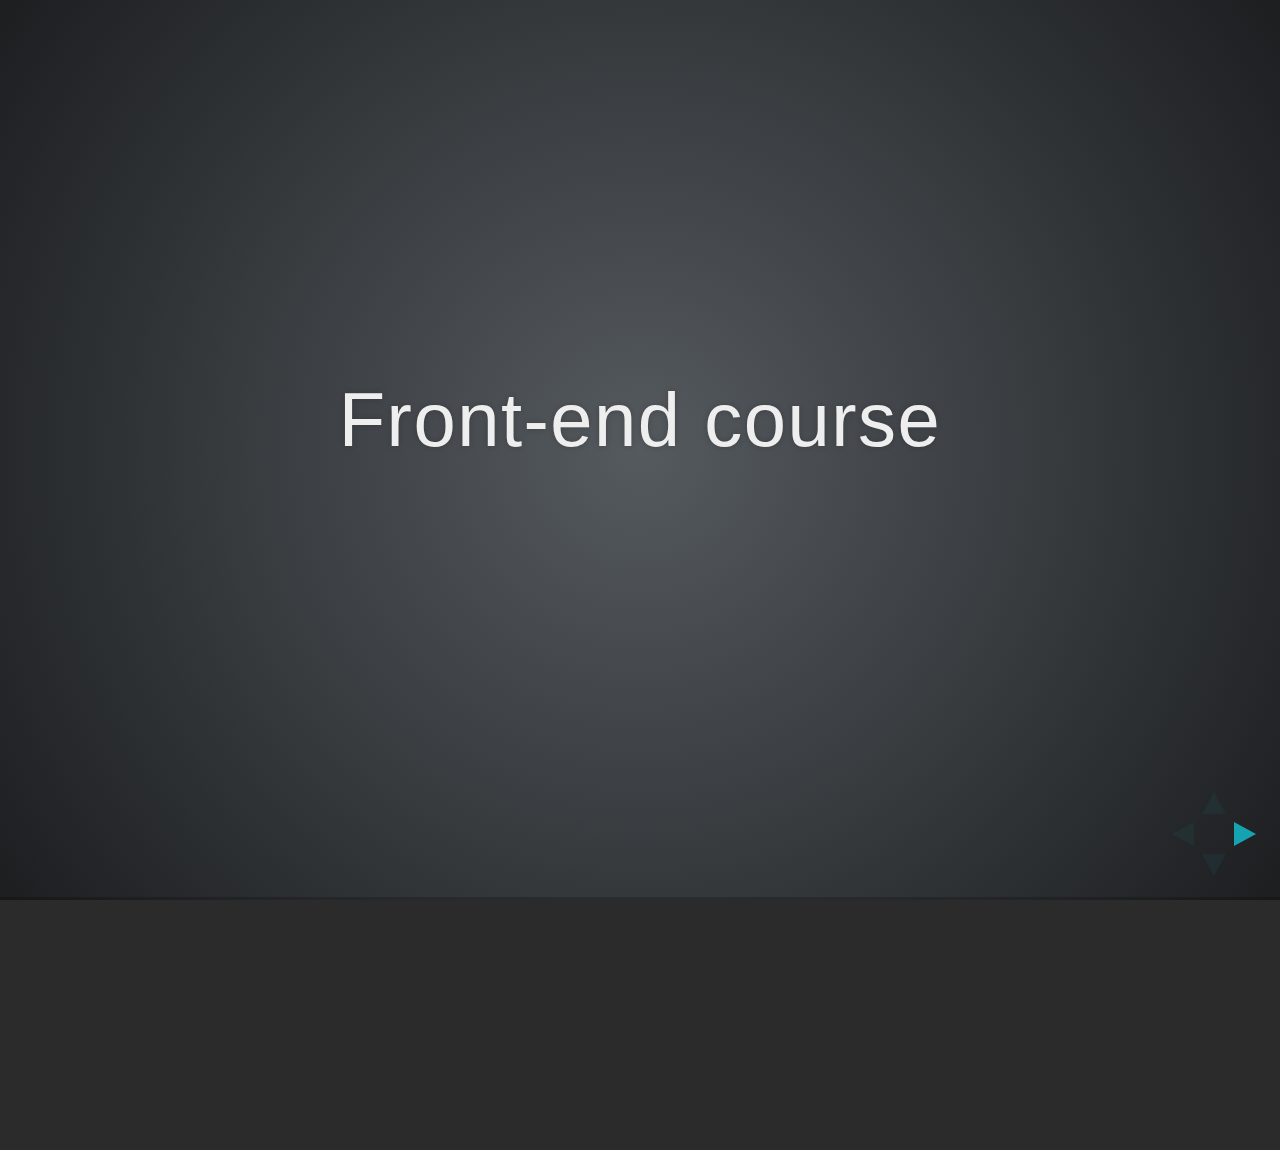
<file: CSSAnimationsArchitecture/index.html>
<!doctype html>
<html lang="en">

	<head>
		<meta charset="utf-8">

		<title>Front-end</title>

		<meta name="description" content="A framework for easily creating beautiful presentations using HTML">
		<meta name="author" content="Hakim El Hattab">

		<meta name="apple-mobile-web-app-capable" content="yes" />
		<meta name="apple-mobile-web-app-status-bar-style" content="black-translucent" />

		<meta name="viewport" content="width=device-width, initial-scale=1.0, maximum-scale=1.0, user-scalable=no">

		<link rel="stylesheet" href="css/reveal.min.css">
		<link rel="stylesheet" href="css/theme/varnalab.css" id="theme">

		<!-- For syntax highlighting -->
		<link rel="stylesheet" href="lib/css/zenburn.css">

		<!-- If the query includes 'print-pdf', use the PDF print sheet -->
		<script>
			document.write( '<link rel="stylesheet" href="css/print/' + ( window.location.search.match( /print-pdf/gi ) ? 'pdf' : 'paper' ) + '.css" type="text/css" media="print">' );
		</script>

		<!--[if lt IE 9]>
		<script src="lib/js/html5shiv.js"></script>
		<![endif]-->
	</head>

	<body>

		<div class="reveal">

			<!-- Any section element inside of this container is displayed as a slide -->
			<div class="slides">
				
				<section>
					<h2>Front-end course</h2>
				</section>

				<section>
					<section>
						<h2>CSS animations and transitions</h2>
					</section>
					<section>
						<img src="pics/animations_basics.jpg" />
					</section>
					<section>
						<h3>(1) Transitions, (2) Animations</h3>
					</section>
					<section>
						<h3>(1) Transitions</h3>
						<ul>
							<li><span style="color: #999;">transition (property duration timing-function delay)</span></li>
							<li>transition-property</li>
							<li>transition-duration</li>
							<li>transition-timing-function</li>
							<li>transition-delay</li>
						</ul>
						<br /><br />
						<small style="color: #818181;">* http://cubic-bezier.com/#.17,.67,.83,.67</small>
					</section>
					<section>
<pre><code>transition-duration: 500ms;
</code></pre>
						<a href="http://jsfiddle.net/MbtVd/1/">demo</a>
					</section>
					<section>
						<h3>(1) Animations</h3>
						<ul>
							<li>@keyframes</li>
							<li><span style="color: #999;">animation <small>(animation-name, animation-duration, animation-timing-function, animation-delay, animation-iteration-count, and animation-direction.)</small></span></li>
							<li>animation-name</li>
							<li>animation-duration</li>
							<li>animation-timing-function</li>
							<li>animation-delay</li>
							<li>animation-iteration-count</li>
							<li>animation-direction</li>
							<li>animation-play-state</li>
							<li>animation-fill-mode <a href="https://developer.mozilla.org/en-US/docs/Web/CSS/animation-fill-mode#Browser_compatibility">(+)</a></li>
						</ul>
					</section>
					<section>
<pre><code>animation-name
animation-duration
</code></pre>
						<a href="http://jsfiddle.net/aZw7c/2/">demo</a>
					</section>
				</section>

				<section>
					<section>
						<h2>Clean and optimized<br />CSS code</h2>
					</section>
					<section>
						<h2>Naming ...</h2>
					</section>
					<section>
						<h2>Separate by function,<br />not by vision</h2>
<pre><code><a href="#" class="red-button">button</a>
...
.red-button {
    color: #F00;
    text-decoration: none;
}	
</code></pre>
					</section>
					<section>
						<h2>Avoid descend selectors</h2>
<pre><code>.header .navigation .search a {
	color: #BADA55;
}	
</code></pre>
<pre><code>.search-form a {
	color: #BADA55;
}	
</code></pre>
					</section>
					<section>
						<h2>Avoid ids</h2>
<pre><code>#search-button {
	...
}
</code></pre>
					</section>
					<section>
						<h2>Specificity!!!</h2>
<pre class="css"><code>
/* 1000 for inline style */
<div style="color: #000;">text</div>

/* 100 for each ID */
#content { ... }

/* 10 for each attribute, class or pseudo-class */
.data { ... }
a:hover { ... }

/* 1 for each element name or pseudo-element */
img { ... }
</code></pre>
					</section>
					<section>
<pre><code>body #content .data img:hover</code></pre>
						<p>122 (0,1,2,2 or 0122) = <br />100 for #content<br />10 for .data, 10 for :hover<br />1 for body and 1 for img</p>
						<a href="http://jsfiddle.net/JKNXd/">demo</a> | 
						<a href="http://css-specificity.webapp-prototypes.appspot.com/">calculator</a><br />
						<a href="http://cssspecificity.com/">cssspecificity.com</a>
					</section>
					<section>
						<h2>DRY</h2>
						<a href="http://jsfiddle.net/rXsNT/1/">demo</a>
					</section>
				</section>

				<section>
					<section>
						<h2>Architecture</h2>
					</section>
					<section>
						<h2>Top to down</h2>
						<img src="pics/tesla.jpg" /><br />
						<a href="http://jsfiddle.net/hSx8h/1/">demo</a>
					</section>
					<section>
						<h2>Categorizing / Layered</h2>
						<a href="http://jsfiddle.net/L599X/2/">demo</a>
					</section>
					<section>
						<h2>Concepts</h2>
					</section>
					<section>
						<h2>BEM</h2>
						<p>
							block, element, modifier<br />
							<a href="http://www.yandex.ru/">yandex.ru</a>
						<p>
					</section>
					<section>
<pre><code><header class="site-header">
    <div class="logo"></div>
    <div class="navigation"></div>
</header></code></pre>
					</section>
					<section>
<pre><code><header class="site-header">
    <div class="logo"></div>
    <div class="navigation"></div>
</header></code></pre>
<pre><code class="css">.site-header { ... }
.logo { ... }
.navigation { ... }</code></pre>
					</section>
					<section>
<pre><code><header class="site-header">
    <div class="logo"></div>
    <div class="navigation"></div>
</header></code></pre>
<pre><code class="css">.site-header { ... }
.site-header .logo { ... }
.navigation { ... }</code></pre>
					</section>
					<section>
<pre><code><header class="site-header">
    <div class="logo"></div>
    <div class="navigation"></div>
</header></code></pre>
<pre><code class="css">.site-header { ... }
.site-header-logo { ... }
.navigation { ... }</code></pre>
					</section>
					<section>
<pre><code><header class="site-header">
    <div class="logo"></div>
    <div class="navigation"></div>
</header></code></pre>
<pre><code class="css">.site-header { ... }
.site-header-logo { ... }
.site-header-logo-xmas { ... }
.site-header-logo-campaign { ... }
.navigation { ... }</code></pre>
					</section>
					<section>
<pre><code><header class="site-header">
    <div class="logo"></div>
    <div class="navigation"></div>
</header></code></pre>
<pre><code class="css">.site-header { ... } /* block */
.site-header__logo { ... } /* element */
.site-header__logo--xmas { ... } /* modifier */
.site-header__navigation { ... } /* element */</code></pre>
					</section>
					<section>
						<h2>OOCSS</h2>
						<p>
							Nicole Sullivan<br />
							<a href="https://github.com/stubbornella/oocss/wiki">github.com/stubbornella/oocss</a><br />
							<a href="http://www.stubbornella.org/content/2010/06/25/the-media-object-saves-hundreds-of-lines-of-code/">Media object</a><br />
						</p>						
					</section>
					<section>
						<h2>1. Separate<br />structure and skin</h2>
					</section>
					<section>
<pre><code class="css">.header {
    background: #BADA55;
    color: #000;
    width: 960px;
    margin: 0 auto;
}
.footer {
    background: #BADA55;
    text-align: center;
    color: #000;
    padding-top: 20px;
}</code></pre>
					</section>
					<section>
<pre><code class="css">.colors-skin {
    background: #BADA55;
    color: #000;
}
.header {
    width: 960px;
    margin: 0 auto;
}
.footer {
    text-align: center;
    padding-top: 20px;
}</code></pre>
					</section>
					<section>
						<h2>2. Separate<br />container and content</h2>
					</section>
					<section>
<pre><code class="css">.header .social-widget {
    width: 250px;
    border: solid 1px #BADA55;
}</code></pre>
					</section>
										<section>
						<h2>SMACSS</h2>
						<p>
							Scalable and modular architecture for CSS<br />
							<a href="http://smacss.com/">smacss.com</a><br />
							<a href="https://twitter.com/snookca">Jonathan Snook</a>
						</p>
					</section>
					<section>
						<h2>Categorizing<br />CSS Rules</h2>
						<p class="fragment" data-fragment-index="0">1. Base</p>
						<p class="fragment" data-fragment-index="1">2. Layout</p>
						<p class="fragment" data-fragment-index="2">3. Module</p>
						<p class="fragment" data-fragment-index="3">4. State</p>
						<p class="fragment" data-fragment-index="4">5. Theme</p>
					</section>
					<section>
						<h2>Atomic Design</h2>
						<p>
							<a href="http://bradfrostweb.com/blog/post/atomic-web-design/">article</a><br />
							<a href="http://bradfrostweb.com">Brad Frost</a>
						</p>
					</section>
					<section>
<pre><code class="html"><!-- atoms -->
<label>Search the site</label>
<input type="text" placeholder="enter keyword" /></code></pre>
					</section>
					<section>
<pre><code class="html"><!-- molecule -->
<form>
    <label>Search the site</label>
    <input type="text" placeholder="enter keyword" />
    <input type="submit" value="search" />
</form></code></pre>
					</section>
					<section>
<pre><code class="html"><!-- organism -->
<header>
    <div class="logo">
    <nav>
        <ul>
            <li><a href="#">Home</a></li>
            <li><a href="#">About</a></li>
            <li><a href="#">Contacts</a></li>
        </ul>
    </nav>
    <form>
        <label>Search the site</label>
        <input type="text" placeholder="enter keyword" />
        <input type="submit" value="search" />
    </form>
</header></code></pre>
					</section>
				</section>

				<section>
					<section>
						<h3>Materials:</h3>
						<a href="http://www.w3schools.com/css/css3_transitions.asp">CSS3 Transitions</a><br />
						<a href="http://www.w3schools.com/css/css3_animations.asp">CSS3 Animations</a><br />
						<a href="http://coding.smashingmagazine.com/2007/07/27/css-specificity-things-you-should-know/">Specificity</a><br />
						<a href="http://css-specificity.webapp-prototypes.appspot.com/">Specificity Calculator</a><br />
						<a href="http://bem.info/method/definitions/">BEM</a>
						<a href="https://github.com/stubbornella/oocss/wiki">OOCSS</a><br />
							<a href="http://www.stubbornella.org/content/2010/06/25/the-media-object-saves-hundreds-of-lines-of-code/">Media object</a><br />
						<a href="http://bradfrostweb.com/blog/post/atomic-web-design/">Atomic Design</a>
						<a href="http://smacss.com/">SMACSS</a>
						<a href="http://coding.smashingmagazine.com/2013/10/21/challenging-css-best-practices-atomic-approach/">Challenging CSS best practices atomic approach/</a><br />
						<a href="http://engineering.appfolio.com/2012/11/16/css-architecture/">CSS Architecture</a><br />
						<a href="http://cssspecificity.com/">cssspecificity.com</a>
					</section>
				</section>			

			</div>

		</div>

		<script src="lib/js/head.min.js"></script>
		<script src="js/reveal.min.js"></script>

		<script>

			// Full list of configuration options available here:
			// https://github.com/hakimel/reveal.js#configuration
			Reveal.initialize({
				controls: true,
				progress: true,
				history: true,
				center: true,

				theme: Reveal.getQueryHash().theme, // available themes are in /css/theme
				transition: Reveal.getQueryHash().transition || 'default', // default/cube/page/concave/zoom/linear/fade/none

				// Optional libraries used to extend on reveal.js
				dependencies: [
					{ src: 'lib/js/classList.js', condition: function() { return !document.body.classList; } },
					{ src: 'plugin/markdown/marked.js', condition: function() { return !!document.querySelector( '[data-markdown]' ); } },
					{ src: 'plugin/markdown/markdown.js', condition: function() { return !!document.querySelector( '[data-markdown]' ); } },
					{ src: 'plugin/highlight/highlight.js', async: true, callback: function() { hljs.initHighlightingOnLoad(); } },
					{ src: 'plugin/zoom-js/zoom.js', async: true, condition: function() { return !!document.body.classList; } },
					{ src: 'plugin/notes/notes.js', async: true, condition: function() { return !!document.body.classList; } }
				]
			});

		</script>

	</body>
</html>
</file>
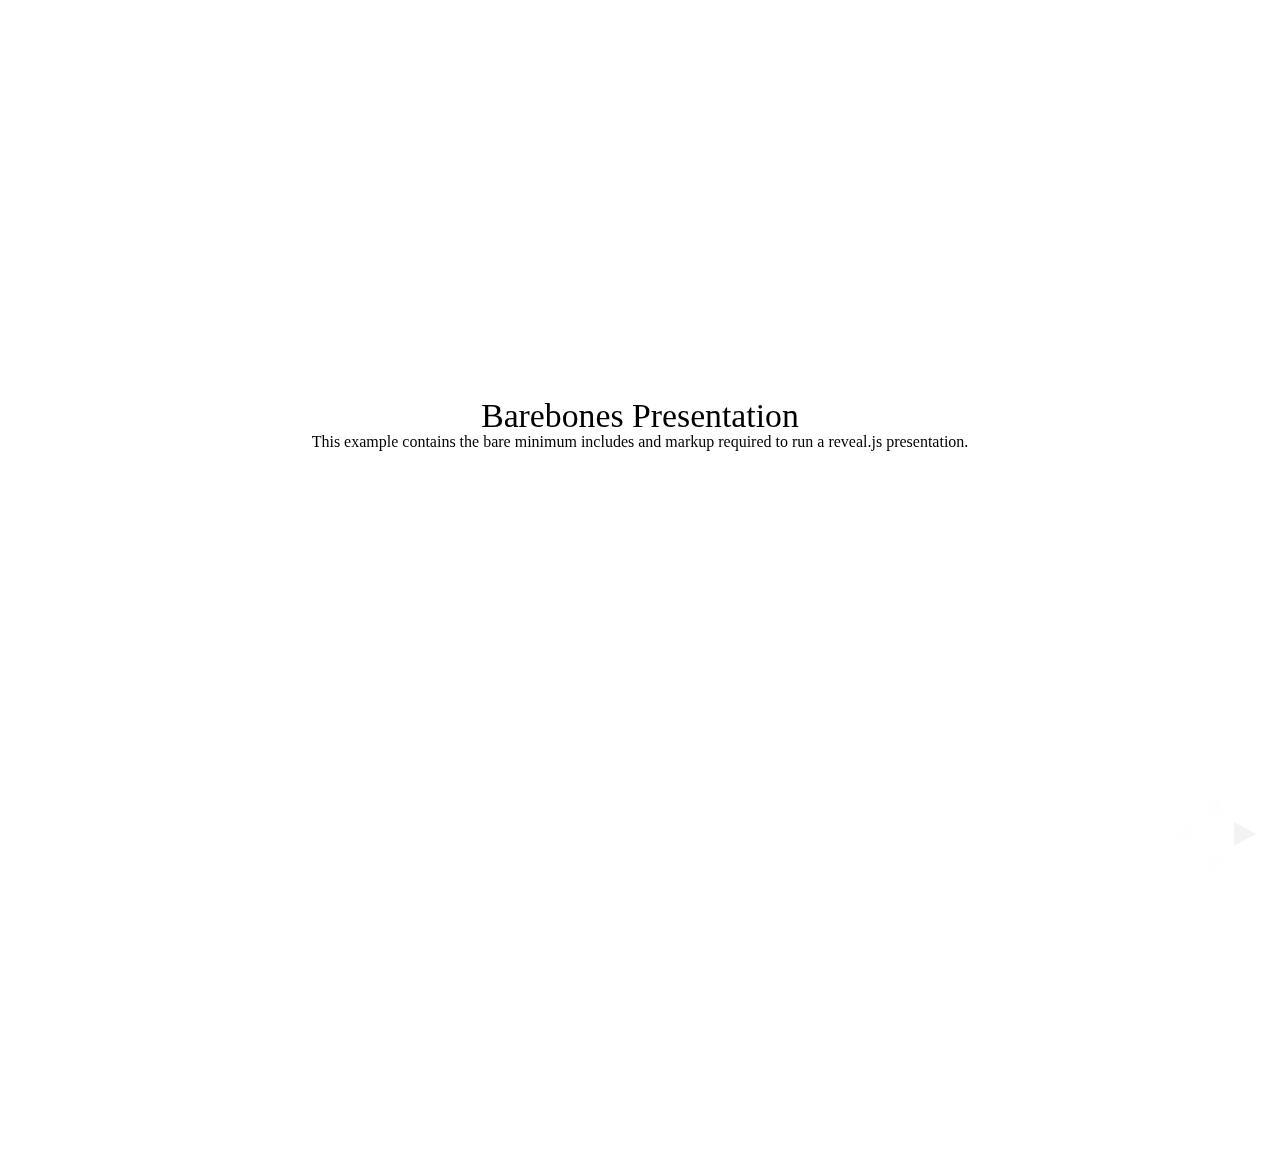
<file: examples/barebones.html>
<!doctype html>
<html lang="en">

	<head>
		<meta charset="utf-8">

		<title>reveal.js - Barebones</title>

		<link rel="stylesheet" href="../css/reveal.min.css">
	</head>

	<body>

		<div class="reveal">

			<div class="slides">

				<section>
					<h2>Barebones Presentation</h2>
					<p>This example contains the bare minimum includes and markup required to run a reveal.js presentation.</p>
				</section>

				<section>
					<h2>No Theme</h2>
					<p>There's no theme included, so it will fall back on browser defaults.</p>
				</section>

			</div>

		</div>

		<script src="../lib/js/head.min.js"></script>
		<script src="../js/reveal.min.js"></script>

		<script>

			Reveal.initialize();

		</script>

	</body>
</html>
</file>
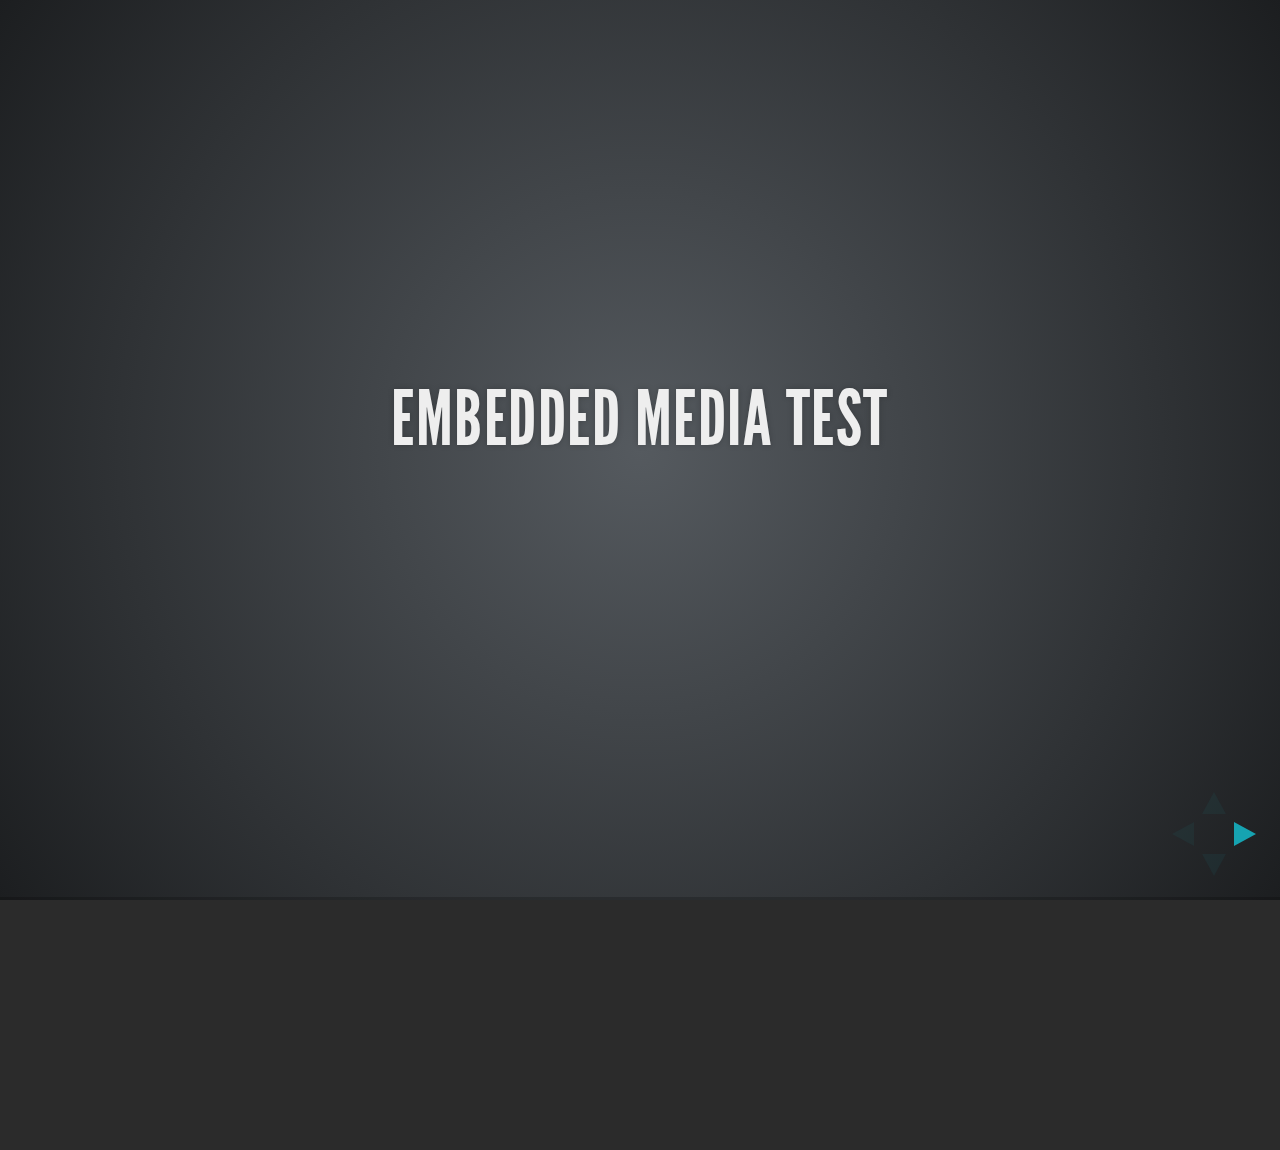
<file: examples/embedded-media.html>
<!doctype html>
<html lang="en">

	<head>
		<meta charset="utf-8">

		<title>reveal.js - Embedded Media</title>

		<meta name="viewport" content="width=device-width, initial-scale=1.0, maximum-scale=1.0, user-scalable=no">

		<link rel="stylesheet" href="../css/reveal.min.css">
		<link rel="stylesheet" href="../css/theme/default.css" id="theme">
	</head>

	<body>

		<div class="reveal">

			<div class="slides">

				<section>
					<h2>Embedded Media Test</h2>
				</section>

				<section>
					<iframe data-autoplay width="420" height="345" src="http://www.youtube.com/embed/l3RQZ4mcr1c"></iframe>
				</section>

				<section>
					<h2>Empty Slide</h2>
				</section>

			</div>

		</div>

		<script src="../lib/js/head.min.js"></script>
		<script src="../js/reveal.min.js"></script>

		<script>

			Reveal.initialize({
				transition: 'linear'
			});

		</script>

	</body>
</html>
</file>
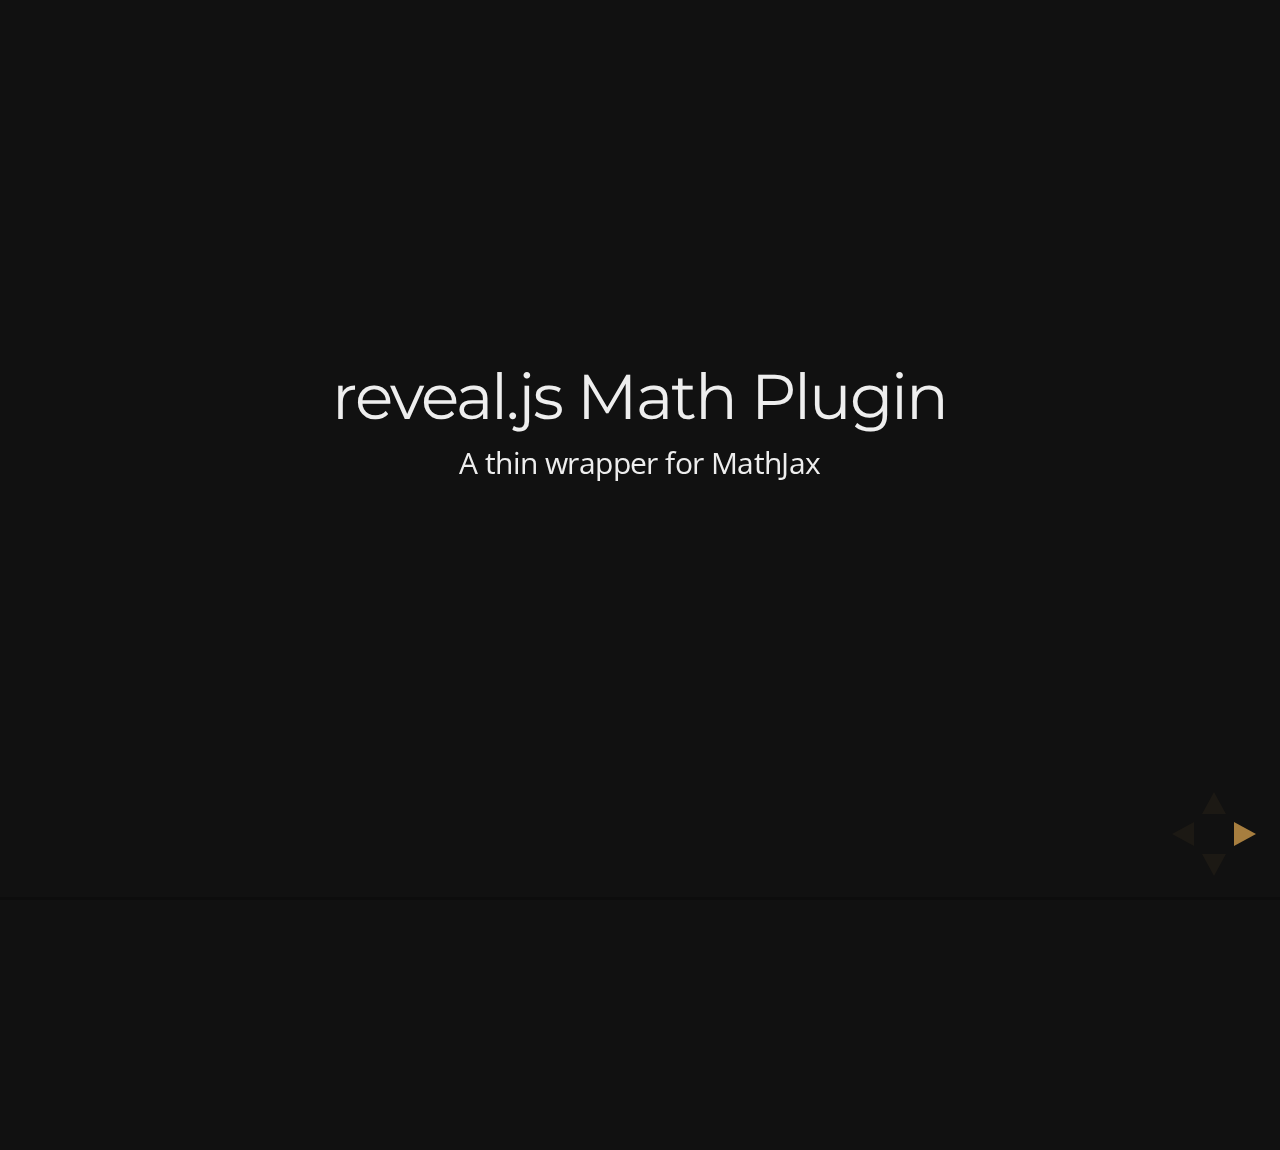
<file: examples/math.html>
<!doctype html>
<html lang="en">

	<head>
		<meta charset="utf-8">

		<title>reveal.js - Math Plugin</title>

		<meta name="viewport" content="width=device-width, initial-scale=1.0, maximum-scale=1.0, user-scalable=no">

		<link rel="stylesheet" href="../css/reveal.min.css">
		<link rel="stylesheet" href="../css/theme/night.css" id="theme">
	</head>

	<body>

		<div class="reveal">

			<div class="slides">

				<section>
					<h2>reveal.js Math Plugin</h2>
					<p>A thin wrapper for MathJax</p>
				</section>

				<section>
					<h3>The Lorenz Equations</h3>

					\[\begin{aligned}
					\dot{x} &amp; = \sigma(y-x) \\
					\dot{y} &amp; = \rho x - y - xz \\
					\dot{z} &amp; = -\beta z + xy
					\end{aligned} \]
				</section>

				<section>
					<h3>The Cauchy-Schwarz Inequality</h3>

					<script type="math/tex; mode=display">
						\left( \sum_{k=1}^n a_k b_k \right)^2 \leq \left( \sum_{k=1}^n a_k^2 \right) \left( \sum_{k=1}^n b_k^2 \right)
					</script>
				</section>

				<section>
					<h3>A Cross Product Formula</h3>

					\[\mathbf{V}_1 \times \mathbf{V}_2 =  \begin{vmatrix}
					\mathbf{i} &amp; \mathbf{j} &amp; \mathbf{k} \\
					\frac{\partial X}{\partial u} &amp;  \frac{\partial Y}{\partial u} &amp; 0 \\
					\frac{\partial X}{\partial v} &amp;  \frac{\partial Y}{\partial v} &amp; 0
					\end{vmatrix}  \]
				</section>

				<section>
					<h3>The probability of getting \(k\) heads when flipping \(n\) coins is</h3>

					\[P(E)   = {n \choose k} p^k (1-p)^{ n-k} \]
				</section>

				<section>
					<h3>An Identity of Ramanujan</h3>

					\[ \frac{1}{\Bigl(\sqrt{\phi \sqrt{5}}-\phi\Bigr) e^{\frac25 \pi}} =
					1+\frac{e^{-2\pi}} {1+\frac{e^{-4\pi}} {1+\frac{e^{-6\pi}}
					{1+\frac{e^{-8\pi}} {1+\ldots} } } } \]
				</section>

				<section>
					<h3>A Rogers-Ramanujan Identity</h3>

					\[  1 +  \frac{q^2}{(1-q)}+\frac{q^6}{(1-q)(1-q^2)}+\cdots =
					\prod_{j=0}^{\infty}\frac{1}{(1-q^{5j+2})(1-q^{5j+3})}\]
				</section>

				<section>
					<h3>Maxwell&#8217;s Equations</h3>

					\[  \begin{aligned}
					\nabla \times \vec{\mathbf{B}} -\, \frac1c\, \frac{\partial\vec{\mathbf{E}}}{\partial t} &amp; = \frac{4\pi}{c}\vec{\mathbf{j}} \\   \nabla \cdot \vec{\mathbf{E}} &amp; = 4 \pi \rho \\
					\nabla \times \vec{\mathbf{E}}\, +\, \frac1c\, \frac{\partial\vec{\mathbf{B}}}{\partial t} &amp; = \vec{\mathbf{0}} \\
					\nabla \cdot \vec{\mathbf{B}} &amp; = 0 \end{aligned}
					\]
				</section>

				<section>
					<section>
						<h3>The Lorenz Equations</h3>

						<div class="fragment">
							\[\begin{aligned}
							\dot{x} &amp; = \sigma(y-x) \\
							\dot{y} &amp; = \rho x - y - xz \\
							\dot{z} &amp; = -\beta z + xy
							\end{aligned} \]
						</div>
					</section>

					<section>
						<h3>The Cauchy-Schwarz Inequality</h3>

						<div class="fragment">
							\[ \left( \sum_{k=1}^n a_k b_k \right)^2 \leq \left( \sum_{k=1}^n a_k^2 \right) \left( \sum_{k=1}^n b_k^2 \right) \]
						</div>
					</section>

					<section>
						<h3>A Cross Product Formula</h3>

						<div class="fragment">
							\[\mathbf{V}_1 \times \mathbf{V}_2 =  \begin{vmatrix}
							\mathbf{i} &amp; \mathbf{j} &amp; \mathbf{k} \\
							\frac{\partial X}{\partial u} &amp;  \frac{\partial Y}{\partial u} &amp; 0 \\
							\frac{\partial X}{\partial v} &amp;  \frac{\partial Y}{\partial v} &amp; 0
							\end{vmatrix}  \]
						</div>
					</section>

					<section>
						<h3>The probability of getting \(k\) heads when flipping \(n\) coins is</h3>

						<div class="fragment">
							\[P(E)   = {n \choose k} p^k (1-p)^{ n-k} \]
						</div>
					</section>

					<section>
						<h3>An Identity of Ramanujan</h3>

						<div class="fragment">
							\[ \frac{1}{\Bigl(\sqrt{\phi \sqrt{5}}-\phi\Bigr) e^{\frac25 \pi}} =
							1+\frac{e^{-2\pi}} {1+\frac{e^{-4\pi}} {1+\frac{e^{-6\pi}}
							{1+\frac{e^{-8\pi}} {1+\ldots} } } } \]
						</div>
					</section>

					<section>
						<h3>A Rogers-Ramanujan Identity</h3>

						<div class="fragment">
							\[  1 +  \frac{q^2}{(1-q)}+\frac{q^6}{(1-q)(1-q^2)}+\cdots =
							\prod_{j=0}^{\infty}\frac{1}{(1-q^{5j+2})(1-q^{5j+3})}\]
						</div>
					</section>

					<section>
						<h3>Maxwell&#8217;s Equations</h3>

						<div class="fragment">
							\[  \begin{aligned}
							\nabla \times \vec{\mathbf{B}} -\, \frac1c\, \frac{\partial\vec{\mathbf{E}}}{\partial t} &amp; = \frac{4\pi}{c}\vec{\mathbf{j}} \\   \nabla \cdot \vec{\mathbf{E}} &amp; = 4 \pi \rho \\
							\nabla \times \vec{\mathbf{E}}\, +\, \frac1c\, \frac{\partial\vec{\mathbf{B}}}{\partial t} &amp; = \vec{\mathbf{0}} \\
							\nabla \cdot \vec{\mathbf{B}} &amp; = 0 \end{aligned}
							\]
						</div>
					</section>
				</section>

			</div>

		</div>

		<script src="../lib/js/head.min.js"></script>
		<script src="../js/reveal.min.js"></script>

		<script>

			Reveal.initialize({
				history: true,
				transition: 'linear',

				math: {
					// mathjax: 'http://cdn.mathjax.org/mathjax/latest/MathJax.js',
					config: 'TeX-AMS_HTML-full'
				},

				dependencies: [
					{ src: '../lib/js/classList.js' },
					{ src: '../plugin/math/math.js', async: true }
				]
			});

		</script>

	</body>
</html>
</file>
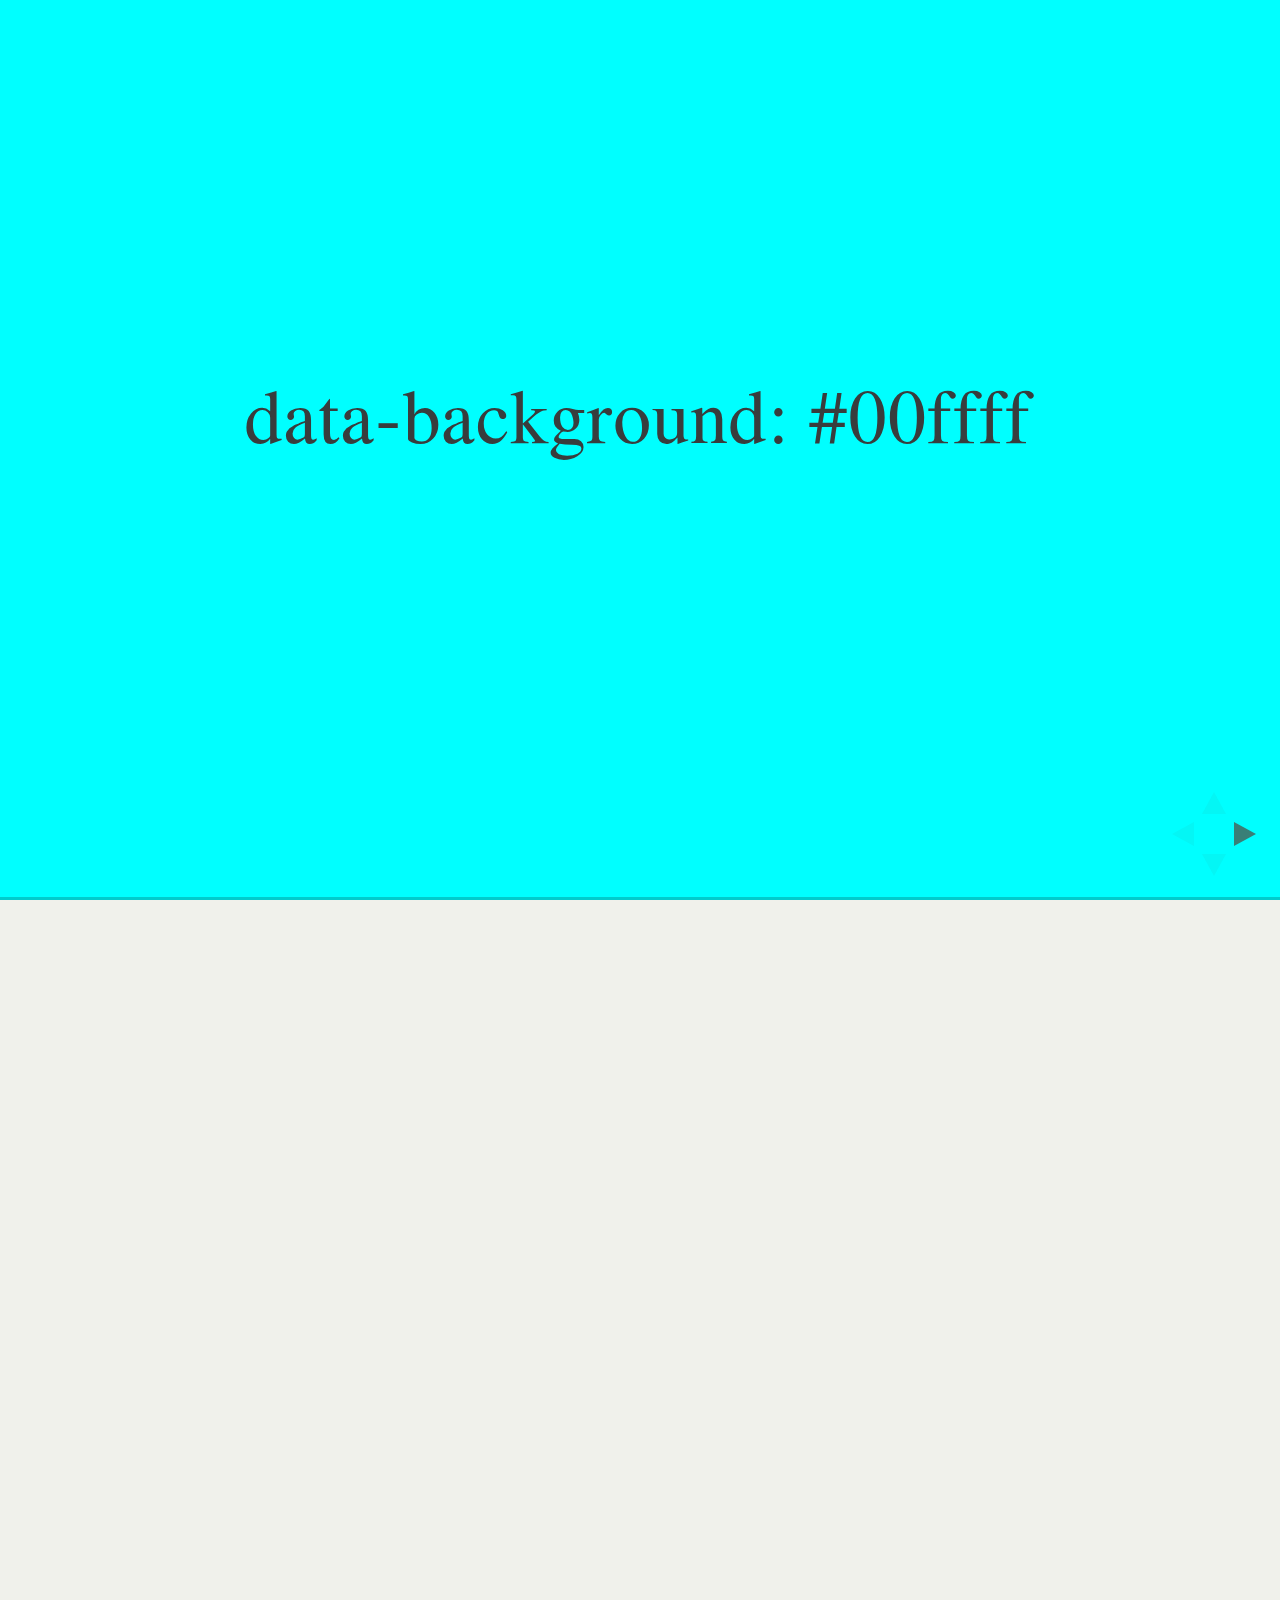
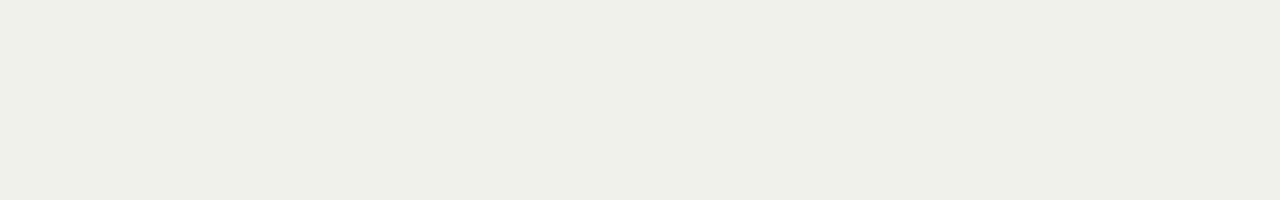
<file: examples/slide-backgrounds.html>
<!doctype html>
<html lang="en">

	<head>
		<meta charset="utf-8">

		<title>reveal.js - Slide Backgrounds</title>

		<meta name="viewport" content="width=device-width, initial-scale=1.0, maximum-scale=1.0, user-scalable=no">

		<link rel="stylesheet" href="../css/reveal.min.css">
		<link rel="stylesheet" href="../css/theme/serif.css" id="theme">
	</head>

	<body>

		<div class="reveal">

			<div class="slides">

				<section data-background="#00ffff">
					<h2>data-background: #00ffff</h2>
				</section>

				<section data-background="#bb00bb">
					<h2>data-background: #bb00bb</h2>
				</section>

				<section>
					<section data-background="#ff0000">
						<h2>data-background: #ff0000</h2>
					</section>
					<section data-background="rgba(0, 0, 0, 0.2)">
						<h2>data-background: rgba(0, 0, 0, 0.2)</h2>
					</section>
					<section data-background="salmon">
						<h2>data-background: salmon</h2>
					</section>
				</section>

				<section data-background="rgba(0, 100, 100, 0.2)">
					<section>
						<h2>Background applied to stack</h2>
					</section>
					<section>
						<h2>Background applied to stack</h2>
					</section>
					<section data-background="rgba(100, 0, 0, 0.2)">
						<h2>Background applied to slide inside of stack</h2>
					</section>
				</section>

				<section data-background-transition="slide" data-background="assets/image1.png" style="background: rgba(255,255,255,0.9)">
					<h2>Background image</h2>
				</section>

				<section>
					<section data-background-transition="slide" data-background="assets/image1.png" style="background: rgba(255,255,255,0.9)">
						<h2>Background image</h2>
					</section>
					<section data-background-transition="slide" data-background="assets/image1.png" style="background: rgba(255,255,255,0.9)">
						<h2>Background image</h2>
					</section>
				</section>

				<section data-background="assets/image2.png" data-background-size="100px" data-background-repeat="repeat" data-background-color="#111" style="background: rgba(255,255,255,0.9)">
					<h2>Background image</h2>
					<pre>data-background-size="100px" data-background-repeat="repeat" data-background-color="#111"</pre>
				</section>

				<section data-background="#888888">
					<h2>Same background twice (1/2)</h2>
				</section>
				<section data-background="#888888">
					<h2>Same background twice (2/2)</h2>
				</section>

			</div>

		</div>

		<script src="../lib/js/head.min.js"></script>
		<script src="../js/reveal.min.js"></script>

		<script>

			// Full list of configuration options available here:
			// https://github.com/hakimel/reveal.js#configuration
			Reveal.initialize({
				center: true,
				// rtl: true,

				transition: 'linear',
				// transitionSpeed: 'slow',
				// backgroundTransition: 'linear'
			});

		</script>

	</body>
</html>
</file>
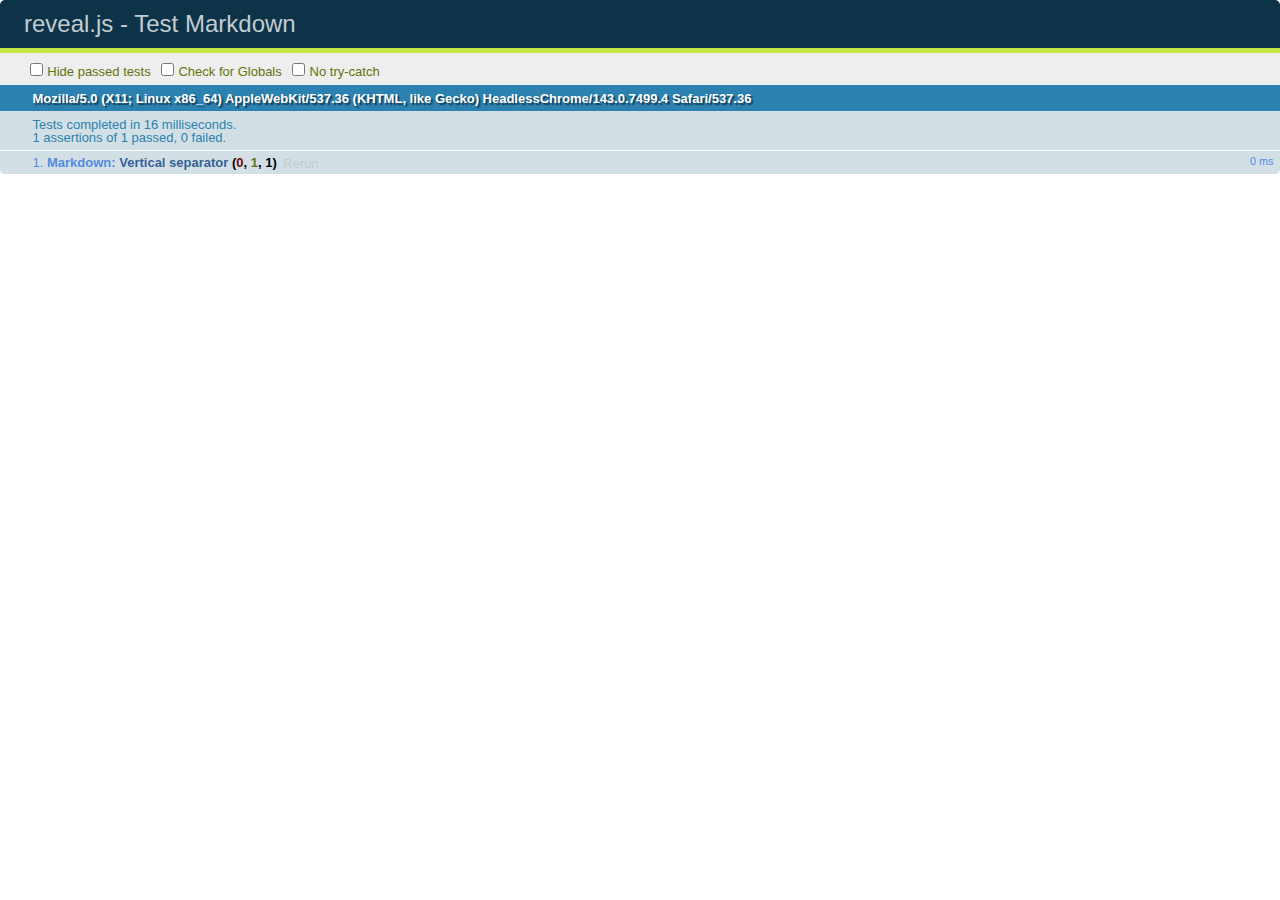
<file: CSSAnimationsArchitecture/test/test-markdown.html>
<!doctype html>
<html lang="en">

	<head>
		<meta charset="utf-8">

		<title>reveal.js - Test Markdown</title>

		<link rel="stylesheet" href="../css/reveal.min.css">
		<link rel="stylesheet" href="qunit-1.12.0.css">
	</head>

	<body style="overflow: auto;">

		<div id="qunit"></div>
  		<div id="qunit-fixture"></div>

		<div class="reveal" style="display: none;">

			<div class="slides">

				<!-- <section data-markdown="example.md" data-separator="^\n\n\n" data-vertical="^\n\n"></section> -->

				<!-- Slides are separated by newline + three dashes + newline, vertical slides identical but two dashes -->
				<section data-markdown data-separator="^\n---\n$" data-vertical="^\n--\n$">
					<script type="text/template">
						## Slide 1.1

						--

						## Slide 1.2

						---

						## Slide 2
					</script>
				</section>

			</div>

		</div>

		<script src="../lib/js/head.min.js"></script>
		<script src="../js/reveal.min.js"></script>
		<script src="../plugin/markdown/marked.js"></script>
		<script src="../plugin/markdown/markdown.js"></script>
		<script src="qunit-1.12.0.js"></script>

		<script src="test-markdown.js"></script>

	</body>
</html>
</file>
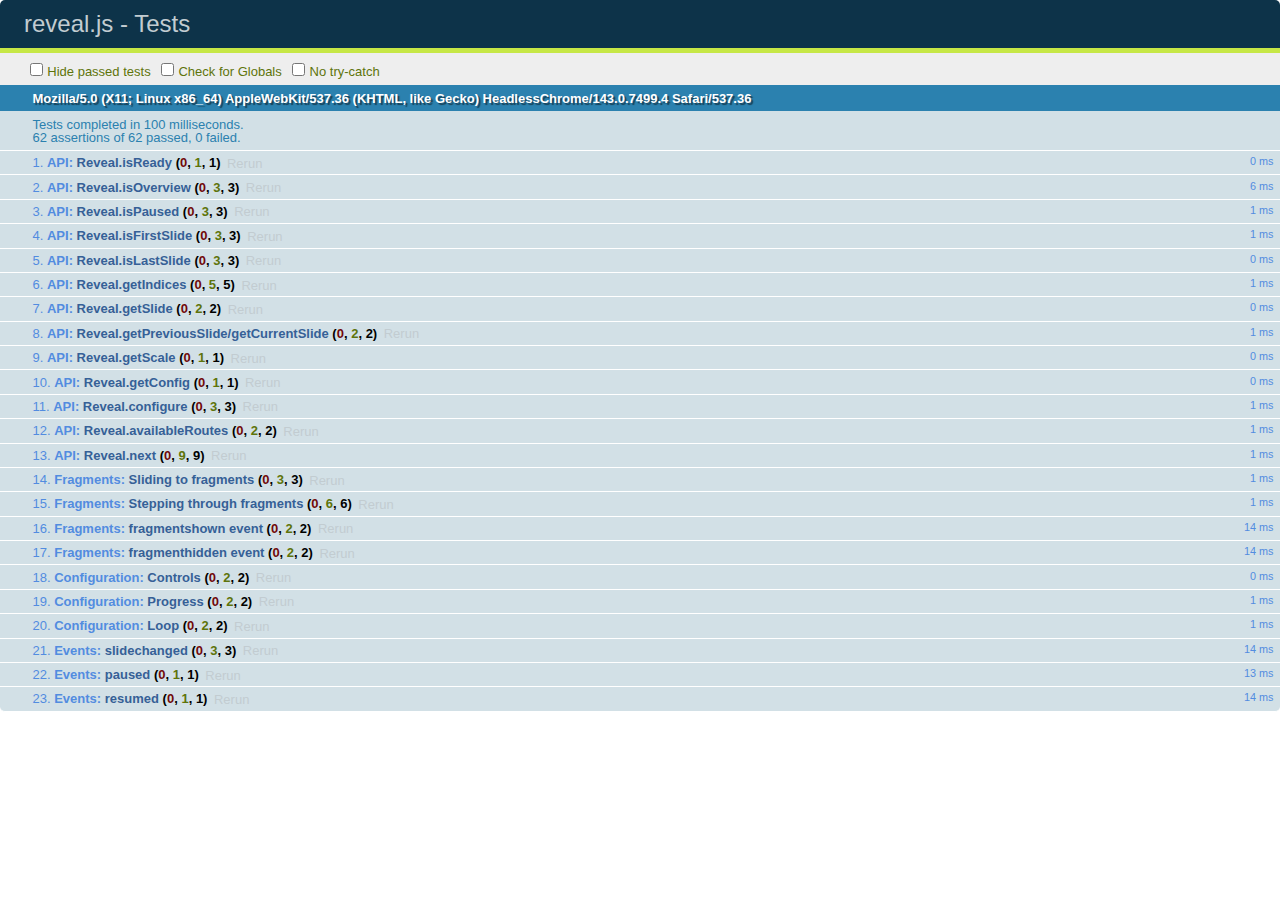
<file: CSSAnimationsArchitecture/test/test.html>
<!doctype html>
<html lang="en">

	<head>
		<meta charset="utf-8">

		<title>reveal.js - Tests</title>

		<link rel="stylesheet" href="../css/reveal.min.css">
		<link rel="stylesheet" href="qunit-1.12.0.css">
	</head>

	<body style="overflow: auto;">

		<div id="qunit"></div>
  		<div id="qunit-fixture"></div>

		<div class="reveal" style="display: none;">

			<div class="slides">

				<section>
					<h1>1</h1>
				</section>

				<section>
					<section>
						<h1>2.1</h1>
					</section>
					<section>
						<h1>2.2</h1>
					</section>
					<section>
						<h1>2.3</h1>
					</section>
				</section>

				<section>
					<h1>4</h1>
					<ul>
						<li class="fragment">4.1</li>
						<li class="fragment">4.2</li>
						<li class="fragment">4.3</li>
					</ul>
				</section>

				<section>
					<h1>4</h1>
				</section>

			</div>

		</div>

		<script src="../lib/js/head.min.js"></script>
		<script src="../js/reveal.min.js"></script>
		<script src="qunit-1.12.0.js"></script>

		<script src="test.js"></script>

	</body>
</html>
</file>
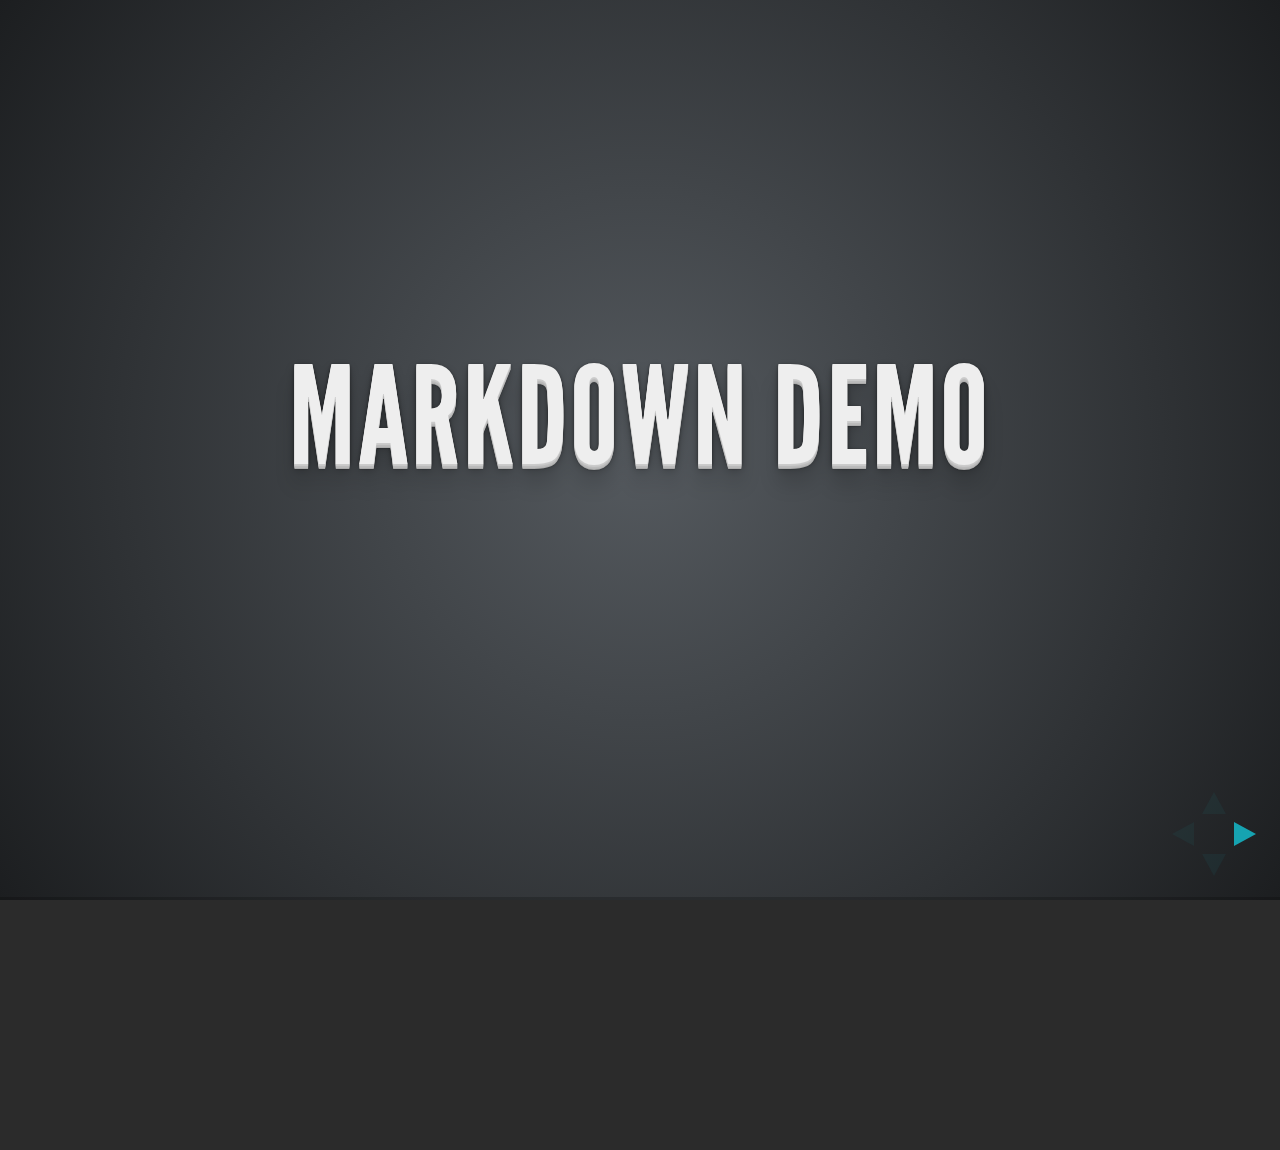
<file: plugin/markdown/example.html>
<!doctype html>
<html lang="en">

	<head>
		<meta charset="utf-8">

		<title>reveal.js - Markdown Demo</title>

		<link rel="stylesheet" href="../../css/reveal.css">
		<link rel="stylesheet" href="../../css/theme/default.css" id="theme">
	</head>

	<body>

		<div class="reveal">

			<div class="slides">

                <!-- Use external markdown resource, separate slides by three newlines; vertical slides by two newlines -->
                <section data-markdown="example.md" data-separator="^\n\n\n" data-vertical="^\n\n"></section>

                <!-- Slides are separated by three dashes (quick 'n dirty regular expression) -->
                <section data-markdown data-separator="---">
                    <script type="text/template">
                        ## Demo 1
                        Slide 1
                        ---
                        ## Demo 1
                        Slide 2
                        ---
                        ## Demo 1
                        Slide 3
                    </script>
                </section>

                <!-- Slides are separated by newline + three dashes + newline, vertical slides identical but two dashes -->
                <section data-markdown data-separator="^\n---\n$" data-vertical="^\n--\n$">
                    <script type="text/template">
                        ## Demo 2
                        Slide 1.1

                        --

                        ## Demo 2
                        Slide 1.2

                        ---

                        ## Demo 2
                        Slide 2
                    </script>
                </section>

                <!-- No "extra" slides, since there are no separators defined (so they'll become horizontal rulers) -->
                <section data-markdown>
                    <script type="text/template">
                        A

                        ---

                        B

                        ---

                        C
                    </script>
                </section>

            </div>
		</div>

		<script src="../../lib/js/head.min.js"></script>
		<script src="../../js/reveal.js"></script>

		<script>

			Reveal.initialize({
				controls: true,
				progress: true,
				history: true,
				center: true,

				theme: Reveal.getQueryHash().theme,
				transition: Reveal.getQueryHash().transition || 'default',

				// Optional libraries used to extend on reveal.js
				dependencies: [
					{ src: '../../lib/js/classList.js', condition: function() { return !document.body.classList; } },
					{ src: 'marked.js', condition: function() { return !!document.querySelector( '[data-markdown]' ); } },
                    { src: 'markdown.js', condition: function() { return !!document.querySelector( '[data-markdown]' ); } },
					{ src: '../notes/notes.js' }
				]
			});

		</script>

	</body>
</html>
</file>
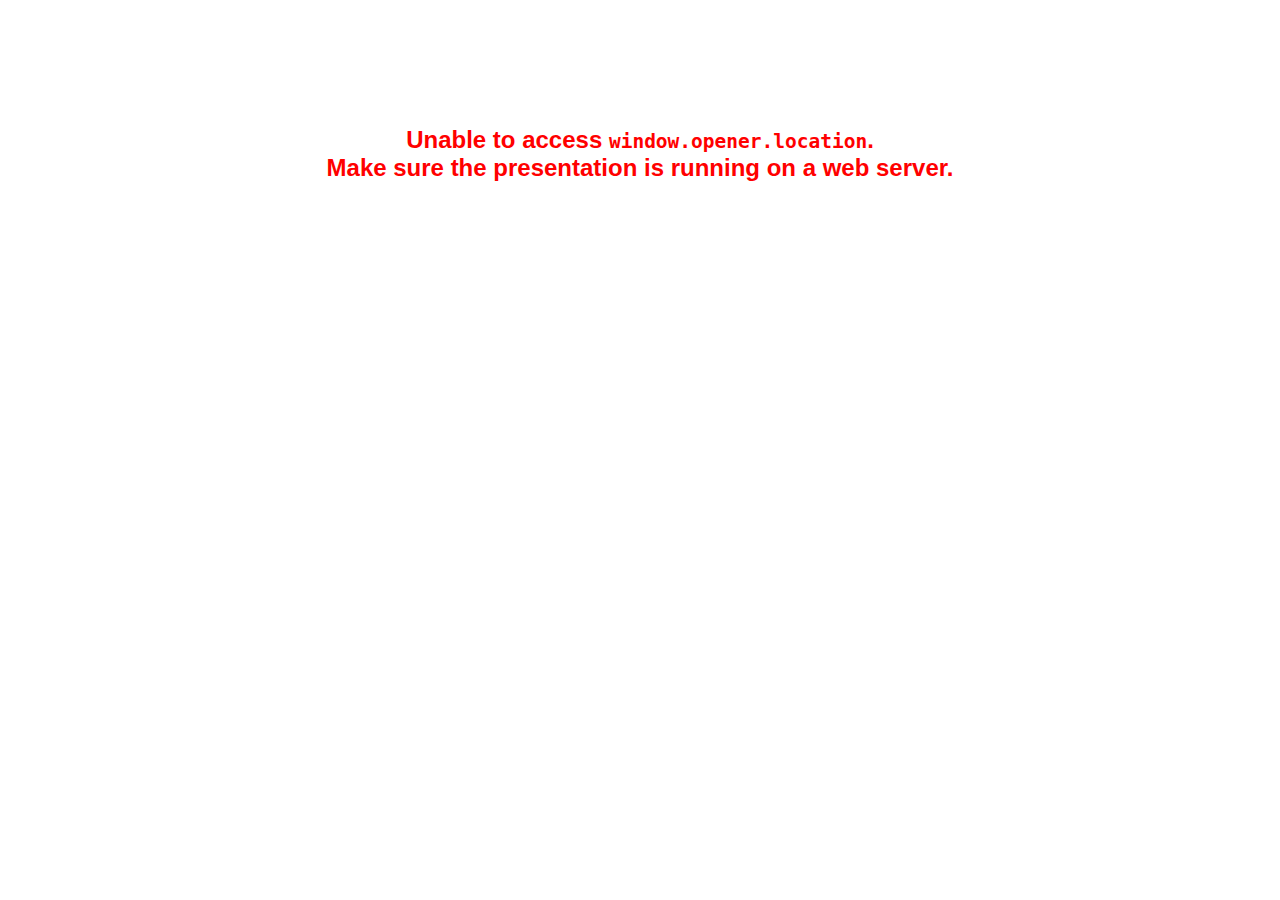
<file: plugin/notes/notes.html>
<!doctype html>
<html lang="en">
	<head>
		<meta charset="utf-8">

		<title>reveal.js - Slide Notes</title>

		<style>
			body {
				font-family: Helvetica;
			}

			#notes {
				font-size: 24px;
				width: 640px;
				margin-top: 5px;
				clear: left;
			}

			#wrap-current-slide {
				width: 640px;
				height: 512px;
				float: left;
				overflow: hidden;
			}

			#current-slide {
				width: 1280px;
				height: 1024px;
				border: none;

				-webkit-transform-origin: 0 0;
				   -moz-transform-origin: 0 0;
					-ms-transform-origin: 0 0;
					 -o-transform-origin: 0 0;
						transform-origin: 0 0;

				-webkit-transform: scale(0.5);
				   -moz-transform: scale(0.5);
					-ms-transform: scale(0.5);
					 -o-transform: scale(0.5);
						transform: scale(0.5);
			}

			#wrap-next-slide {
				width: 448px;
				height: 358px;
				float: left;
				margin: 0 0 0 10px;
				overflow: hidden;
			}

			#next-slide {
				width: 1280px;
				height: 1024px;
				border: none;

				-webkit-transform-origin: 0 0;
				   -moz-transform-origin: 0 0;
					-ms-transform-origin: 0 0;
					 -o-transform-origin: 0 0;
						transform-origin: 0 0;

				-webkit-transform: scale(0.35);
				   -moz-transform: scale(0.35);
					-ms-transform: scale(0.35);
					 -o-transform: scale(0.35);
						transform: scale(0.35);
			}

			.slides {
				position: relative;
				margin-bottom: 10px;
				border: 1px solid black;
				border-radius: 2px;
				background: rgb(28, 30, 32);
			}

			.slides span {
				position: absolute;
				top: 3px;
				left: 3px;
				font-weight: bold;
				font-size: 14px;
				color: rgba( 255, 255, 255, 0.9 );
			}

			.error {
				font-weight: bold;
				color: red;
				font-size: 1.5em;
				text-align: center;
				margin-top: 10%;
			}

			.error code {
				font-family: monospace;
			}

			.time {
				width: 448px;
				margin: 30px 0 0 10px;
				float: left;
				text-align: center;
				opacity: 0;

				-webkit-transition: opacity 0.4s;
				   -moz-transition: opacity 0.4s;
				     -o-transition: opacity 0.4s;
				        transition: opacity 0.4s;
			}

			.elapsed,
			.clock {
				color: #333;
				font-size: 2em;
				text-align: center;
				display: inline-block;
				padding: 0.5em;
				background-color: #eee;
				border-radius: 10px;
			}

			.elapsed h2,
			.clock h2 {
				font-size: 0.8em;
				line-height: 100%;
				margin: 0;
				color: #aaa;
			}

			.elapsed .mute {
				color: #ddd;
			}

		</style>
	</head>

	<body>

		<div id="wrap-current-slide" class="slides">
			<script>document.write( '<iframe width="1280" height="1024" id="current-slide" src="'+ window.opener.location.href +'"></iframe>' );</script>
		</div>

		<div id="wrap-next-slide" class="slides">
			<script>document.write( '<iframe width="640" height="512" id="next-slide" src="'+ window.opener.location.href +'"></iframe>' );</script>
			<span>UPCOMING:</span>
		</div>

		<div class="time">
			<div class="clock">
				<h2>Time</h2>
				<span id="clock">0:00:00 AM</span>
			</div>
			<div class="elapsed">
				<h2>Elapsed</h2>
				<span id="hours">00</span><span id="minutes">:00</span><span id="seconds">:00</span>
			</div>
		</div>

		<div id="notes"></div>

		<script src="../../plugin/markdown/marked.js"></script>
		<script>

			window.addEventListener( 'load', function() {

				if( window.opener && window.opener.location && window.opener.location.href ) {

					var notes = document.getElementById( 'notes' ),
						currentSlide = document.getElementById( 'current-slide' ),
						nextSlide = document.getElementById( 'next-slide' ),
						silenced = false;

					window.addEventListener( 'message', function( event ) {
						var data = JSON.parse( event.data );

						// No need for updating the notes in case of fragment changes
						if ( data.notes !== undefined) {
							if( data.markdown ) {
								notes.innerHTML = marked( data.notes );
							}
							else {
								notes.innerHTML = data.notes;
							}
						}

						silenced = true;

						// Update the note slides
						currentSlide.contentWindow.Reveal.slide( data.indexh, data.indexv, data.indexf );
						nextSlide.contentWindow.Reveal.slide( data.nextindexh, data.nextindexv );

						silenced = false;

					}, false );

					var start = new Date(),
						timeEl = document.querySelector( '.time' ),
						clockEl = document.getElementById( 'clock' ),
						hoursEl = document.getElementById( 'hours' ),
						minutesEl = document.getElementById( 'minutes' ),
						secondsEl = document.getElementById( 'seconds' );

					setInterval( function() {

						timeEl.style.opacity = 1;

						var diff, hours, minutes, seconds,
							now = new Date();

						diff = now.getTime() - start.getTime();
						hours = Math.floor( diff / ( 1000 * 60 * 60 ) );
						minutes = Math.floor( ( diff / ( 1000 * 60 ) ) % 60 );
						seconds = Math.floor( ( diff / 1000 ) % 60 );

						clockEl.innerHTML = now.toLocaleTimeString();
						hoursEl.innerHTML = zeroPadInteger( hours );
						hoursEl.className = hours > 0 ? "" : "mute";
						minutesEl.innerHTML = ":" + zeroPadInteger( minutes );
						minutesEl.className = minutes > 0 ? "" : "mute";
						secondsEl.innerHTML = ":" + zeroPadInteger( seconds );

					}, 1000 );

					// Broadcasts the state of the notes window to synchronize
					// the main window
					function synchronizeMainWindow() {

						if( !silenced ) {
							var indices = currentSlide.contentWindow.Reveal.getIndices();
							window.opener.Reveal.slide( indices.h, indices.v, indices.f );
						}

					}

					// Navigate the main window when the notes slide changes
					currentSlide.contentWindow.Reveal.addEventListener( 'slidechanged', synchronizeMainWindow );
					currentSlide.contentWindow.Reveal.addEventListener( 'fragmentshown', synchronizeMainWindow );
					currentSlide.contentWindow.Reveal.addEventListener( 'fragmenthidden', synchronizeMainWindow );

				}
				else {

					document.body.innerHTML =  '<p class="error">Unable to access <code>window.opener.location</code>.<br>Make sure the presentation is running on a web server.</p>';

				}


			}, false );

			function zeroPadInteger( num ) {
				var str = "00" + parseInt( num );
				return str.substring( str.length - 2 );
			}

		</script>
	</body>
</html>
</file>
<file: CSSAnimationsArchitecture/css/theme/varnalab.css>
@import url(https://fonts.googleapis.com/css?family=Lato:400,700,400italic,700italic);
/**
 * Default theme for reveal.js.
 *
 * Copyright (C) 2011-2012 Hakim El Hattab, http://hakim.se
 */
@font-face {
  font-family: 'Georgia';
  font-weight: normal;
  font-style: normal; 
}

/*********************************************
 * GLOBAL STYLES
 *********************************************/
body {
  background: #1c1e20;
  background: -moz-radial-gradient(center, circle cover, #555a5f 0%, #1c1e20 100%);
  background: -webkit-gradient(radial, center center, 0px, center center, 100%, color-stop(0%, #555a5f), color-stop(100%, #1c1e20));
  background: -webkit-radial-gradient(center, circle cover, #555a5f 0%, #1c1e20 100%);
  background: -o-radial-gradient(center, circle cover, #555a5f 0%, #1c1e20 100%);
  background: -ms-radial-gradient(center, circle cover, #555a5f 0%, #1c1e20 100%);
  background: radial-gradient(center, circle cover, #555a5f 0%, #1c1e20 100%);
  background-color: #2b2b2b; }

.reveal {
  font-family: "Lato", sans-serif;
  font-size: 36px;
  font-weight: 200;
  letter-spacing: -0.02em;
  color: #eeeeee; }

::selection {
  color: white;
  background: #ff5e99;
  text-shadow: none; }

/*********************************************
 * HEADERS
 *********************************************/
.reveal h1,
.reveal h2,
.reveal h3,
.reveal h4,
.reveal h5,
.reveal h6 {
  margin: 0 0 20px 0;
  color: #eeeeee;
  font-family: "Georgia", Impact, sans-serif;
  line-height: 0.9em;
  letter-spacing: 0.02em;
  /*text-transform: uppercase;*/
  text-shadow: 0px 0px 6px rgba(0, 0, 0, 0.2); }

.reveal h1 {
  text-shadow: 0 1px 0 #cccccc, 0 2px 0 #c9c9c9, 0 3px 0 #bbbbbb, 0 4px 0 #b9b9b9, 0 5px 0 #aaaaaa, 0 6px 1px rgba(0, 0, 0, 0.1), 0 0 5px rgba(0, 0, 0, 0.1), 0 1px 3px rgba(0, 0, 0, 0.3), 0 3px 5px rgba(0, 0, 0, 0.2), 0 5px 10px rgba(0, 0, 0, 0.25), 0 20px 20px rgba(0, 0, 0, 0.15); }

/*********************************************
 * LINKS
 *********************************************/
.reveal a:not(.image) {
  color: #13daec;
  text-decoration: none;
  -webkit-transition: color .15s ease;
  -moz-transition: color .15s ease;
  -ms-transition: color .15s ease;
  -o-transition: color .15s ease;
  transition: color .15s ease; }

.reveal a:not(.image):hover {
  color: #71e9f4;
  text-shadow: none;
  border: none; }

.reveal .roll span:after {
  color: #fff;
  background: #0d99a5; }

/*********************************************
 * IMAGES
 *********************************************/
.reveal section img {
  margin: 15px 0px;
  background: rgba(255, 255, 255, 0.12);
  border: 4px solid #eeeeee;
  box-shadow: 0 0 10px rgba(0, 0, 0, 0.15);
  -webkit-transition: all .2s linear;
  -moz-transition: all .2s linear;
  -ms-transition: all .2s linear;
  -o-transition: all .2s linear;
  transition: all .2s linear; }

.reveal a:hover img {
  background: rgba(255, 255, 255, 0.2);
  border-color: #13daec;
  box-shadow: 0 0 20px rgba(0, 0, 0, 0.55); }

/*********************************************
 * NAVIGATION CONTROLS
 *********************************************/
.reveal .controls div.navigate-left,
.reveal .controls div.navigate-left.enabled {
  border-right-color: #13daec; }

.reveal .controls div.navigate-right,
.reveal .controls div.navigate-right.enabled {
  border-left-color: #13daec; }

.reveal .controls div.navigate-up,
.reveal .controls div.navigate-up.enabled {
  border-bottom-color: #13daec; }

.reveal .controls div.navigate-down,
.reveal .controls div.navigate-down.enabled {
  border-top-color: #13daec; }

.reveal .controls div.navigate-left.enabled:hover {
  border-right-color: #71e9f4; }

.reveal .controls div.navigate-right.enabled:hover {
  border-left-color: #71e9f4; }

.reveal .controls div.navigate-up.enabled:hover {
  border-bottom-color: #71e9f4; }

.reveal .controls div.navigate-down.enabled:hover {
  border-top-color: #71e9f4; }

/*********************************************
 * PROGRESS BAR
 *********************************************/
.reveal .progress {
  background: rgba(0, 0, 0, 0.2); }

.reveal .progress span {
  background: #13daec;
  -webkit-transition: width 800ms cubic-bezier(0.26, 0.86, 0.44, 0.985);
  -moz-transition: width 800ms cubic-bezier(0.26, 0.86, 0.44, 0.985);
  -ms-transition: width 800ms cubic-bezier(0.26, 0.86, 0.44, 0.985);
  -o-transition: width 800ms cubic-bezier(0.26, 0.86, 0.44, 0.985);
  transition: width 800ms cubic-bezier(0.26, 0.86, 0.44, 0.985); }
</file>
<file: CSSAnimationsArchitecture/lib/css/zenburn.css>
/*

Zenburn style from voldmar.ru (c) Vladimir Epifanov <voldmar@voldmar.ru>
based on dark.css by Ivan Sagalaev

*/

pre code {
  display: block; padding: 0.5em;
  background: #3F3F3F;
  color: #DCDCDC;
}

pre .keyword,
pre .tag,
pre .css .class,
pre .css .id,
pre .lisp .title,
pre .nginx .title,
pre .request,
pre .status,
pre .clojure .attribute {
  color: #E3CEAB;
}

pre .django .template_tag,
pre .django .variable,
pre .django .filter .argument {
  color: #DCDCDC;
}

pre .number,
pre .date {
  color: #8CD0D3;
}

pre .dos .envvar,
pre .dos .stream,
pre .variable,
pre .apache .sqbracket {
  color: #EFDCBC;
}

pre .dos .flow,
pre .diff .change,
pre .python .exception,
pre .python .built_in,
pre .literal,
pre .tex .special {
  color: #EFEFAF;
}

pre .diff .chunk,
pre .subst {
  color: #8F8F8F;
}

pre .dos .keyword,
pre .python .decorator,
pre .title,
pre .haskell .type,
pre .diff .header,
pre .ruby .class .parent,
pre .apache .tag,
pre .nginx .built_in,
pre .tex .command,
pre .prompt {
    color: #efef8f;
}

pre .dos .winutils,
pre .ruby .symbol,
pre .ruby .symbol .string,
pre .ruby .string {
  color: #DCA3A3;
}

pre .diff .deletion,
pre .string,
pre .tag .value,
pre .preprocessor,
pre .built_in,
pre .sql .aggregate,
pre .javadoc,
pre .smalltalk .class,
pre .smalltalk .localvars,
pre .smalltalk .array,
pre .css .rules .value,
pre .attr_selector,
pre .pseudo,
pre .apache .cbracket,
pre .tex .formula {
  color: #CC9393;
}

pre .shebang,
pre .diff .addition,
pre .comment,
pre .java .annotation,
pre .template_comment,
pre .pi,
pre .doctype {
  color: #7F9F7F;
}

pre .coffeescript .javascript,
pre .javascript .xml,
pre .tex .formula,
pre .xml .javascript,
pre .xml .vbscript,
pre .xml .css,
pre .xml .cdata {
  opacity: 0.5;
}
</file>
<file: css/theme/default.css>
@import url(https://fonts.googleapis.com/css?family=Lato:400,700,400italic,700italic);
/**
 * Default theme for reveal.js.
 *
 * Copyright (C) 2011-2012 Hakim El Hattab, http://hakim.se
 */
@font-face {
  font-family: 'League Gothic';
  src: url("../../lib/font/league_gothic-webfont.eot");
  src: url("../../lib/font/league_gothic-webfont.eot?#iefix") format("embedded-opentype"), url("../../lib/font/league_gothic-webfont.woff") format("woff"), url("../../lib/font/league_gothic-webfont.ttf") format("truetype"), url("../../lib/font/league_gothic-webfont.svg#LeagueGothicRegular") format("svg");
  font-weight: normal;
  font-style: normal; }

/*********************************************
 * GLOBAL STYLES
 *********************************************/
body {
  background: #1c1e20;
  background: -moz-radial-gradient(center, circle cover, #555a5f 0%, #1c1e20 100%);
  background: -webkit-gradient(radial, center center, 0px, center center, 100%, color-stop(0%, #555a5f), color-stop(100%, #1c1e20));
  background: -webkit-radial-gradient(center, circle cover, #555a5f 0%, #1c1e20 100%);
  background: -o-radial-gradient(center, circle cover, #555a5f 0%, #1c1e20 100%);
  background: -ms-radial-gradient(center, circle cover, #555a5f 0%, #1c1e20 100%);
  background: radial-gradient(center, circle cover, #555a5f 0%, #1c1e20 100%);
  background-color: #2b2b2b; }

.reveal {
  font-family: "Lato", sans-serif;
  font-size: 36px;
  font-weight: 200;
  letter-spacing: -0.02em;
  color: #eeeeee; }

::selection {
  color: white;
  background: #ff5e99;
  text-shadow: none; }

/*********************************************
 * HEADERS
 *********************************************/
.reveal h1,
.reveal h2,
.reveal h3,
.reveal h4,
.reveal h5,
.reveal h6 {
  margin: 0 0 20px 0;
  color: #eeeeee;
  font-family: "League Gothic", Impact, sans-serif;
  line-height: 0.9em;
  letter-spacing: 0.02em;
  text-transform: uppercase;
  text-shadow: 0px 0px 6px rgba(0, 0, 0, 0.2); }

.reveal h1 {
  text-shadow: 0 1px 0 #cccccc, 0 2px 0 #c9c9c9, 0 3px 0 #bbbbbb, 0 4px 0 #b9b9b9, 0 5px 0 #aaaaaa, 0 6px 1px rgba(0, 0, 0, 0.1), 0 0 5px rgba(0, 0, 0, 0.1), 0 1px 3px rgba(0, 0, 0, 0.3), 0 3px 5px rgba(0, 0, 0, 0.2), 0 5px 10px rgba(0, 0, 0, 0.25), 0 20px 20px rgba(0, 0, 0, 0.15); }

/*********************************************
 * LINKS
 *********************************************/
.reveal a:not(.image) {
  color: #13daec;
  text-decoration: none;
  -webkit-transition: color .15s ease;
  -moz-transition: color .15s ease;
  -ms-transition: color .15s ease;
  -o-transition: color .15s ease;
  transition: color .15s ease; }

.reveal a:not(.image):hover {
  color: #71e9f4;
  text-shadow: none;
  border: none; }

.reveal .roll span:after {
  color: #fff;
  background: #0d99a5; }

/*********************************************
 * IMAGES
 *********************************************/
.reveal section img {
  margin: 15px 0px;
  background: rgba(255, 255, 255, 0.12);
  border: 4px solid #eeeeee;
  box-shadow: 0 0 10px rgba(0, 0, 0, 0.15);
  -webkit-transition: all .2s linear;
  -moz-transition: all .2s linear;
  -ms-transition: all .2s linear;
  -o-transition: all .2s linear;
  transition: all .2s linear; }

.reveal a:hover img {
  background: rgba(255, 255, 255, 0.2);
  border-color: #13daec;
  box-shadow: 0 0 20px rgba(0, 0, 0, 0.55); }

/*********************************************
 * NAVIGATION CONTROLS
 *********************************************/
.reveal .controls div.navigate-left,
.reveal .controls div.navigate-left.enabled {
  border-right-color: #13daec; }

.reveal .controls div.navigate-right,
.reveal .controls div.navigate-right.enabled {
  border-left-color: #13daec; }

.reveal .controls div.navigate-up,
.reveal .controls div.navigate-up.enabled {
  border-bottom-color: #13daec; }

.reveal .controls div.navigate-down,
.reveal .controls div.navigate-down.enabled {
  border-top-color: #13daec; }

.reveal .controls div.navigate-left.enabled:hover {
  border-right-color: #71e9f4; }

.reveal .controls div.navigate-right.enabled:hover {
  border-left-color: #71e9f4; }

.reveal .controls div.navigate-up.enabled:hover {
  border-bottom-color: #71e9f4; }

.reveal .controls div.navigate-down.enabled:hover {
  border-top-color: #71e9f4; }

/*********************************************
 * PROGRESS BAR
 *********************************************/
.reveal .progress {
  background: rgba(0, 0, 0, 0.2); }

.reveal .progress span {
  background: #13daec;
  -webkit-transition: width 800ms cubic-bezier(0.26, 0.86, 0.44, 0.985);
  -moz-transition: width 800ms cubic-bezier(0.26, 0.86, 0.44, 0.985);
  -ms-transition: width 800ms cubic-bezier(0.26, 0.86, 0.44, 0.985);
  -o-transition: width 800ms cubic-bezier(0.26, 0.86, 0.44, 0.985);
  transition: width 800ms cubic-bezier(0.26, 0.86, 0.44, 0.985); }
</file>
<file: css/theme/night.css>
@import url(https://fonts.googleapis.com/css?family=Montserrat:700);
@import url(https://fonts.googleapis.com/css?family=Open+Sans:400,700,400italic,700italic);
/**
 * Black theme for reveal.js.
 *
 * Copyright (C) 2011-2012 Hakim El Hattab, http://hakim.se
 */
/*********************************************
 * GLOBAL STYLES
 *********************************************/
body {
  background: #111111;
  background-color: #111111; }

.reveal {
  font-family: "Open Sans", sans-serif;
  font-size: 30px;
  font-weight: 200;
  letter-spacing: -0.02em;
  color: #eeeeee; }

::selection {
  color: white;
  background: #e7ad52;
  text-shadow: none; }

/*********************************************
 * HEADERS
 *********************************************/
.reveal h1,
.reveal h2,
.reveal h3,
.reveal h4,
.reveal h5,
.reveal h6 {
  margin: 0 0 20px 0;
  color: #eeeeee;
  font-family: "Montserrat", Impact, sans-serif;
  line-height: 0.9em;
  letter-spacing: -0.03em;
  text-transform: none;
  text-shadow: none; }

.reveal h1 {
  text-shadow: 0px 0px 6px rgba(0, 0, 0, 0.2); }

/*********************************************
 * LINKS
 *********************************************/
.reveal a:not(.image) {
  color: #e7ad52;
  text-decoration: none;
  -webkit-transition: color .15s ease;
  -moz-transition: color .15s ease;
  -ms-transition: color .15s ease;
  -o-transition: color .15s ease;
  transition: color .15s ease; }

.reveal a:not(.image):hover {
  color: #f3d7ac;
  text-shadow: none;
  border: none; }

.reveal .roll span:after {
  color: #fff;
  background: #d08a1d; }

/*********************************************
 * IMAGES
 *********************************************/
.reveal section img {
  margin: 15px 0px;
  background: rgba(255, 255, 255, 0.12);
  border: 4px solid #eeeeee;
  box-shadow: 0 0 10px rgba(0, 0, 0, 0.15);
  -webkit-transition: all .2s linear;
  -moz-transition: all .2s linear;
  -ms-transition: all .2s linear;
  -o-transition: all .2s linear;
  transition: all .2s linear; }

.reveal a:hover img {
  background: rgba(255, 255, 255, 0.2);
  border-color: #e7ad52;
  box-shadow: 0 0 20px rgba(0, 0, 0, 0.55); }

/*********************************************
 * NAVIGATION CONTROLS
 *********************************************/
.reveal .controls div.navigate-left,
.reveal .controls div.navigate-left.enabled {
  border-right-color: #e7ad52; }

.reveal .controls div.navigate-right,
.reveal .controls div.navigate-right.enabled {
  border-left-color: #e7ad52; }

.reveal .controls div.navigate-up,
.reveal .controls div.navigate-up.enabled {
  border-bottom-color: #e7ad52; }

.reveal .controls div.navigate-down,
.reveal .controls div.navigate-down.enabled {
  border-top-color: #e7ad52; }

.reveal .controls div.navigate-left.enabled:hover {
  border-right-color: #f3d7ac; }

.reveal .controls div.navigate-right.enabled:hover {
  border-left-color: #f3d7ac; }

.reveal .controls div.navigate-up.enabled:hover {
  border-bottom-color: #f3d7ac; }

.reveal .controls div.navigate-down.enabled:hover {
  border-top-color: #f3d7ac; }

/*********************************************
 * PROGRESS BAR
 *********************************************/
.reveal .progress {
  background: rgba(0, 0, 0, 0.2); }

.reveal .progress span {
  background: #e7ad52;
  -webkit-transition: width 800ms cubic-bezier(0.26, 0.86, 0.44, 0.985);
  -moz-transition: width 800ms cubic-bezier(0.26, 0.86, 0.44, 0.985);
  -ms-transition: width 800ms cubic-bezier(0.26, 0.86, 0.44, 0.985);
  -o-transition: width 800ms cubic-bezier(0.26, 0.86, 0.44, 0.985);
  transition: width 800ms cubic-bezier(0.26, 0.86, 0.44, 0.985); }
</file>
<file: css/theme/serif.css>
/**
 * A simple theme for reveal.js presentations, similar
 * to the default theme. The accent color is brown.
 *
 * This theme is Copyright (C) 2012-2013 Owen Versteeg, http://owenversteeg.com - it is MIT licensed.
 */
.reveal a:not(.image) {
  line-height: 1.3em; }

/*********************************************
 * GLOBAL STYLES
 *********************************************/
body {
  background: #f0f1eb;
  background-color: #f0f1eb; }

.reveal {
  font-family: "Palatino Linotype", "Book Antiqua", Palatino, FreeSerif, serif;
  font-size: 36px;
  font-weight: 200;
  letter-spacing: -0.02em;
  color: black; }

::selection {
  color: white;
  background: #26351c;
  text-shadow: none; }

/*********************************************
 * HEADERS
 *********************************************/
.reveal h1,
.reveal h2,
.reveal h3,
.reveal h4,
.reveal h5,
.reveal h6 {
  margin: 0 0 20px 0;
  color: #383d3d;
  font-family: "Palatino Linotype", "Book Antiqua", Palatino, FreeSerif, serif;
  line-height: 0.9em;
  letter-spacing: 0.02em;
  text-transform: none;
  text-shadow: none; }

.reveal h1 {
  text-shadow: 0px 0px 6px rgba(0, 0, 0, 0.2); }

/*********************************************
 * LINKS
 *********************************************/
.reveal a:not(.image) {
  color: #51483d;
  text-decoration: none;
  -webkit-transition: color .15s ease;
  -moz-transition: color .15s ease;
  -ms-transition: color .15s ease;
  -o-transition: color .15s ease;
  transition: color .15s ease; }

.reveal a:not(.image):hover {
  color: #8b7c69;
  text-shadow: none;
  border: none; }

.reveal .roll span:after {
  color: #fff;
  background: #25211c; }

/*********************************************
 * IMAGES
 *********************************************/
.reveal section img {
  margin: 15px 0px;
  background: rgba(255, 255, 255, 0.12);
  border: 4px solid black;
  box-shadow: 0 0 10px rgba(0, 0, 0, 0.15);
  -webkit-transition: all .2s linear;
  -moz-transition: all .2s linear;
  -ms-transition: all .2s linear;
  -o-transition: all .2s linear;
  transition: all .2s linear; }

.reveal a:hover img {
  background: rgba(255, 255, 255, 0.2);
  border-color: #51483d;
  box-shadow: 0 0 20px rgba(0, 0, 0, 0.55); }

/*********************************************
 * NAVIGATION CONTROLS
 *********************************************/
.reveal .controls div.navigate-left,
.reveal .controls div.navigate-left.enabled {
  border-right-color: #51483d; }

.reveal .controls div.navigate-right,
.reveal .controls div.navigate-right.enabled {
  border-left-color: #51483d; }

.reveal .controls div.navigate-up,
.reveal .controls div.navigate-up.enabled {
  border-bottom-color: #51483d; }

.reveal .controls div.navigate-down,
.reveal .controls div.navigate-down.enabled {
  border-top-color: #51483d; }

.reveal .controls div.navigate-left.enabled:hover {
  border-right-color: #8b7c69; }

.reveal .controls div.navigate-right.enabled:hover {
  border-left-color: #8b7c69; }

.reveal .controls div.navigate-up.enabled:hover {
  border-bottom-color: #8b7c69; }

.reveal .controls div.navigate-down.enabled:hover {
  border-top-color: #8b7c69; }

/*********************************************
 * PROGRESS BAR
 *********************************************/
.reveal .progress {
  background: rgba(0, 0, 0, 0.2); }

.reveal .progress span {
  background: #51483d;
  -webkit-transition: width 800ms cubic-bezier(0.26, 0.86, 0.44, 0.985);
  -moz-transition: width 800ms cubic-bezier(0.26, 0.86, 0.44, 0.985);
  -ms-transition: width 800ms cubic-bezier(0.26, 0.86, 0.44, 0.985);
  -o-transition: width 800ms cubic-bezier(0.26, 0.86, 0.44, 0.985);
  transition: width 800ms cubic-bezier(0.26, 0.86, 0.44, 0.985); }
</file>
<file: css/reveal.css>
@charset "UTF-8";

/*!
 * reveal.js
 * http://lab.hakim.se/reveal-js
 * MIT licensed
 *
 * Copyright (C) 2013 Hakim El Hattab, http://hakim.se
 */


/*********************************************
 * RESET STYLES
 *********************************************/

html, body, .reveal div, .reveal span, .reveal applet, .reveal object, .reveal iframe,
.reveal h1, .reveal h2, .reveal h3, .reveal h4, .reveal h5, .reveal h6, .reveal p, .reveal blockquote, .reveal pre,
.reveal a, .reveal abbr, .reveal acronym, .reveal address, .reveal big, .reveal cite, .reveal code,
.reveal del, .reveal dfn, .reveal em, .reveal img, .reveal ins, .reveal kbd, .reveal q, .reveal s, .reveal samp,
.reveal small, .reveal strike, .reveal strong, .reveal sub, .reveal sup, .reveal tt, .reveal var,
.reveal b, .reveal u, .reveal i, .reveal center,
.reveal dl, .reveal dt, .reveal dd, .reveal ol, .reveal ul, .reveal li,
.reveal fieldset, .reveal form, .reveal label, .reveal legend,
.reveal table, .reveal caption, .reveal tbody, .reveal tfoot, .reveal thead, .reveal tr, .reveal th, .reveal td,
.reveal article, .reveal aside, .reveal canvas, .reveal details, .reveal embed,
.reveal figure, .reveal figcaption, .reveal footer, .reveal header, .reveal hgroup,
.reveal menu, .reveal nav, .reveal output, .reveal ruby, .reveal section, .reveal summary,
.reveal time, .reveal mark, .reveal audio, video {
	margin: 0;
	padding: 0;
	border: 0;
	font-size: 100%;
	font: inherit;
	vertical-align: baseline;
}

.reveal article, .reveal aside, .reveal details, .reveal figcaption, .reveal figure,
.reveal footer, .reveal header, .reveal hgroup, .reveal menu, .reveal nav, .reveal section {
	display: block;
}


/*********************************************
 * GLOBAL STYLES
 *********************************************/

html,
body {
	width: 100%;
	height: 100%;
	overflow: hidden;
}

body {
	position: relative;
	line-height: 1;
}

::selection {
	background: #FF5E99;
	color: #fff;
	text-shadow: none;
}


/*********************************************
 * HEADERS
 *********************************************/

.reveal h1,
.reveal h2,
.reveal h3,
.reveal h4,
.reveal h5,
.reveal h6 {
	-webkit-hyphens: auto;
	   -moz-hyphens: auto;
	        hyphens: auto;

	word-wrap: break-word;
	line-height: 1;
}

.reveal h1 { font-size: 3.77em; }
.reveal h2 { font-size: 2.11em;	}
.reveal h3 { font-size: 1.55em;	}
.reveal h4 { font-size: 1em;	}


/*********************************************
 * VIEW FRAGMENTS
 *********************************************/

.reveal .slides section .fragment {
	opacity: 0;

	-webkit-transition: all .2s ease;
	   -moz-transition: all .2s ease;
	    -ms-transition: all .2s ease;
	     -o-transition: all .2s ease;
	        transition: all .2s ease;
}
	.reveal .slides section .fragment.visible {
		opacity: 1;
	}

.reveal .slides section .fragment.grow {
	opacity: 1;
}
	.reveal .slides section .fragment.grow.visible {
		-webkit-transform: scale( 1.3 );
		   -moz-transform: scale( 1.3 );
		    -ms-transform: scale( 1.3 );
		     -o-transform: scale( 1.3 );
		        transform: scale( 1.3 );
	}

.reveal .slides section .fragment.shrink {
	opacity: 1;
}
	.reveal .slides section .fragment.shrink.visible {
		-webkit-transform: scale( 0.7 );
		   -moz-transform: scale( 0.7 );
		    -ms-transform: scale( 0.7 );
		     -o-transform: scale( 0.7 );
		        transform: scale( 0.7 );
	}

.reveal .slides section .fragment.zoom-in {
	opacity: 0;

	-webkit-transform: scale( 0.1 );
	   -moz-transform: scale( 0.1 );
	    -ms-transform: scale( 0.1 );
	     -o-transform: scale( 0.1 );
	        transform: scale( 0.1 );
}

	.reveal .slides section .fragment.zoom-in.visible {
		opacity: 1;

		-webkit-transform: scale( 1 );
		   -moz-transform: scale( 1 );
		    -ms-transform: scale( 1 );
		     -o-transform: scale( 1 );
		        transform: scale( 1 );
	}

.reveal .slides section .fragment.roll-in {
	opacity: 0;

	-webkit-transform: rotateX( 90deg );
	   -moz-transform: rotateX( 90deg );
	    -ms-transform: rotateX( 90deg );
	     -o-transform: rotateX( 90deg );
	        transform: rotateX( 90deg );
}
	.reveal .slides section .fragment.roll-in.visible {
		opacity: 1;

		-webkit-transform: rotateX( 0 );
		   -moz-transform: rotateX( 0 );
		    -ms-transform: rotateX( 0 );
		     -o-transform: rotateX( 0 );
		        transform: rotateX( 0 );
	}

.reveal .slides section .fragment.fade-out {
	opacity: 1;
}
	.reveal .slides section .fragment.fade-out.visible {
		opacity: 0;
	}

.reveal .slides section .fragment.semi-fade-out {
	opacity: 1;
}
	.reveal .slides section .fragment.semi-fade-out.visible {
		opacity: 0.5;
	}

.reveal .slides section .fragment.highlight-red,
.reveal .slides section .fragment.highlight-green,
.reveal .slides section .fragment.highlight-blue {
	opacity: 1;
}
	.reveal .slides section .fragment.highlight-red.visible {
		color: #ff2c2d
	}
	.reveal .slides section .fragment.highlight-green.visible {
		color: #17ff2e;
	}
	.reveal .slides section .fragment.highlight-blue.visible {
		color: #1b91ff;
	}


/*********************************************
 * DEFAULT ELEMENT STYLES
 *********************************************/

/* Fixes issue in Chrome where italic fonts did not appear when printing to PDF */
.reveal:after {
  content: '';
  font-style: italic;
}

.reveal iframe {
	z-index: 1;
}

/* Ensure certain elements are never larger than the slide itself */
.reveal img,
.reveal video,
.reveal iframe {
	max-width: 95%;
	max-height: 95%;
}

/** Prevents layering issues in certain browser/transition combinations */
.reveal a {
	position: relative;
}

.reveal strong,
.reveal b {
	font-weight: bold;
}

.reveal em,
.reveal i {
	font-style: italic;
}

.reveal ol,
.reveal ul {
	display: inline-block;

	text-align: left;
	margin: 0 0 0 1em;
}

.reveal ol {
	list-style-type: decimal;
}

.reveal ul {
	list-style-type: disc;
}

.reveal ul ul {
	list-style-type: square;
}

.reveal ul ul ul {
	list-style-type: circle;
}

.reveal ul ul,
.reveal ul ol,
.reveal ol ol,
.reveal ol ul {
	display: block;
	margin-left: 40px;
}

.reveal p {
	margin-bottom: 10px;
	line-height: 1.2em;
}

.reveal q,
.reveal blockquote {
	quotes: none;
}

.reveal blockquote {
	display: block;
	position: relative;
	width: 70%;
	margin: 5px auto;
	padding: 5px;

	font-style: italic;
	background: rgba(255, 255, 255, 0.05);
	box-shadow: 0px 0px 2px rgba(0,0,0,0.2);
}
	.reveal blockquote p:first-child,
	.reveal blockquote p:last-child {
		display: inline-block;
	}

.reveal q {
	font-style: italic;
}

.reveal pre {
	display: block;
	position: relative;
	width: 90%;
	margin: 15px auto;

	text-align: left;
	font-size: 0.55em;
	font-family: monospace;
	line-height: 1.2em;

	word-wrap: break-word;

	box-shadow: 0px 0px 6px rgba(0,0,0,0.3);
}
.reveal code {
	font-family: monospace;
}
.reveal pre code {
	padding: 5px;
	overflow: auto;
	max-height: 400px;
	word-wrap: normal;
}
.reveal pre.stretch code {
	height: 100%;
	max-height: 100%;

	-webkit-box-sizing: border-box;
	   -moz-box-sizing: border-box;
	        box-sizing: border-box;
}

.reveal table th,
.reveal table td {
	text-align: left;
	padding-right: .3em;
}

.reveal table th {
	text-shadow: rgb(255,255,255) 1px 1px 2px;
}

.reveal sup {
	vertical-align: super;
}
.reveal sub {
	vertical-align: sub;
}

.reveal small {
	display: inline-block;
	font-size: 0.6em;
	line-height: 1.2em;
	vertical-align: top;
}

.reveal small * {
	vertical-align: top;
}

.reveal .stretch {
	max-width: none;
	max-height: none;
}


/*********************************************
 * CONTROLS
 *********************************************/

.reveal .controls {
	display: none;
	position: fixed;
	width: 110px;
	height: 110px;
	z-index: 30;
	right: 10px;
	bottom: 10px;
}

.reveal .controls div {
	position: absolute;
	opacity: 0.05;
	width: 0;
	height: 0;
	border: 12px solid transparent;

	-moz-transform: scale(.9999);

	-webkit-transition: all 0.2s ease;
	   -moz-transition: all 0.2s ease;
	    -ms-transition: all 0.2s ease;
	     -o-transition: all 0.2s ease;
	        transition: all 0.2s ease;
}

.reveal .controls div.enabled {
	opacity: 0.7;
	cursor: pointer;
}

.reveal .controls div.enabled:active {
	margin-top: 1px;
}

	.reveal .controls div.navigate-left {
		top: 42px;

		border-right-width: 22px;
		border-right-color: #eee;
	}
		.reveal .controls div.navigate-left.fragmented {
			opacity: 0.3;
		}

	.reveal .controls div.navigate-right {
		left: 74px;
		top: 42px;

		border-left-width: 22px;
		border-left-color: #eee;
	}
		.reveal .controls div.navigate-right.fragmented {
			opacity: 0.3;
		}

	.reveal .controls div.navigate-up {
		left: 42px;

		border-bottom-width: 22px;
		border-bottom-color: #eee;
	}
		.reveal .controls div.navigate-up.fragmented {
			opacity: 0.3;
		}

	.reveal .controls div.navigate-down {
		left: 42px;
		top: 74px;

		border-top-width: 22px;
		border-top-color: #eee;
	}
		.reveal .controls div.navigate-down.fragmented {
			opacity: 0.3;
		}


/*********************************************
 * PROGRESS BAR
 *********************************************/

.reveal .progress {
	position: fixed;
	display: none;
	height: 3px;
	width: 100%;
	bottom: 0;
	left: 0;
	z-index: 10;
}
	.reveal .progress:after {
		content: '';
		display: 'block';
		position: absolute;
		height: 20px;
		width: 100%;
		top: -20px;
	}
	.reveal .progress span {
		display: block;
		height: 100%;
		width: 0px;

		-webkit-transition: width 800ms cubic-bezier(0.260, 0.860, 0.440, 0.985);
		   -moz-transition: width 800ms cubic-bezier(0.260, 0.860, 0.440, 0.985);
		    -ms-transition: width 800ms cubic-bezier(0.260, 0.860, 0.440, 0.985);
		     -o-transition: width 800ms cubic-bezier(0.260, 0.860, 0.440, 0.985);
		        transition: width 800ms cubic-bezier(0.260, 0.860, 0.440, 0.985);
	}


/*********************************************
 * SLIDES
 *********************************************/

.reveal {
	position: relative;
	width: 100%;
	height: 100%;

	-ms-touch-action: none;
}

.reveal .slides {
	position: absolute;
	width: 100%;
	height: 100%;
	left: 50%;
	top: 50%;

	overflow: visible;
	z-index: 1;
	text-align: center;

	-webkit-transition: -webkit-perspective .4s ease;
	   -moz-transition: -moz-perspective .4s ease;
	    -ms-transition: -ms-perspective .4s ease;
	     -o-transition: -o-perspective .4s ease;
	        transition: perspective .4s ease;

	-webkit-perspective: 600px;
	   -moz-perspective: 600px;
	    -ms-perspective: 600px;
	        perspective: 600px;

	-webkit-perspective-origin: 0px -100px;
	   -moz-perspective-origin: 0px -100px;
	    -ms-perspective-origin: 0px -100px;
	        perspective-origin: 0px -100px;
}

.reveal .slides>section,
.reveal .slides>section>section {
	display: none;
	position: absolute;
	width: 100%;
	padding: 20px 0px;

	z-index: 10;
	line-height: 1.2em;
	font-weight: normal;

	-webkit-transform-style: preserve-3d;
	   -moz-transform-style: preserve-3d;
	    -ms-transform-style: preserve-3d;
	        transform-style: preserve-3d;

	-webkit-transition: -webkit-transform-origin 800ms cubic-bezier(0.260, 0.860, 0.440, 0.985),
						-webkit-transform 800ms cubic-bezier(0.260, 0.860, 0.440, 0.985),
						visibility 800ms cubic-bezier(0.260, 0.860, 0.440, 0.985),
						opacity 800ms cubic-bezier(0.260, 0.860, 0.440, 0.985);
	   -moz-transition: -moz-transform-origin 800ms cubic-bezier(0.260, 0.860, 0.440, 0.985),
						-moz-transform 800ms cubic-bezier(0.260, 0.860, 0.440, 0.985),
						visibility 800ms cubic-bezier(0.260, 0.860, 0.440, 0.985),
						opacity 800ms cubic-bezier(0.260, 0.860, 0.440, 0.985);
	    -ms-transition: -ms-transform-origin 800ms cubic-bezier(0.260, 0.860, 0.440, 0.985),
						-ms-transform 800ms cubic-bezier(0.260, 0.860, 0.440, 0.985),
						visibility 800ms cubic-bezier(0.260, 0.860, 0.440, 0.985),
						opacity 800ms cubic-bezier(0.260, 0.860, 0.440, 0.985);
	     -o-transition: -o-transform-origin 800ms cubic-bezier(0.260, 0.860, 0.440, 0.985),
						-o-transform 800ms cubic-bezier(0.260, 0.860, 0.440, 0.985),
						visibility 800ms cubic-bezier(0.260, 0.860, 0.440, 0.985),
						opacity 800ms cubic-bezier(0.260, 0.860, 0.440, 0.985);
	        transition: transform-origin 800ms cubic-bezier(0.260, 0.860, 0.440, 0.985),
						transform 800ms cubic-bezier(0.260, 0.860, 0.440, 0.985),
						visibility 800ms cubic-bezier(0.260, 0.860, 0.440, 0.985),
						opacity 800ms cubic-bezier(0.260, 0.860, 0.440, 0.985);
}

/* Global transition speed settings */
.reveal[data-transition-speed="fast"] .slides section {
	-webkit-transition-duration: 400ms;
	   -moz-transition-duration: 400ms;
	    -ms-transition-duration: 400ms;
	        transition-duration: 400ms;
}
.reveal[data-transition-speed="slow"] .slides section {
	-webkit-transition-duration: 1200ms;
	   -moz-transition-duration: 1200ms;
	    -ms-transition-duration: 1200ms;
	        transition-duration: 1200ms;
}

/* Slide-specific transition speed overrides */
.reveal .slides section[data-transition-speed="fast"] {
	-webkit-transition-duration: 400ms;
	   -moz-transition-duration: 400ms;
	    -ms-transition-duration: 400ms;
	        transition-duration: 400ms;
}
.reveal .slides section[data-transition-speed="slow"] {
	-webkit-transition-duration: 1200ms;
	   -moz-transition-duration: 1200ms;
	    -ms-transition-duration: 1200ms;
	        transition-duration: 1200ms;
}

.reveal .slides>section {
	left: -50%;
	top: -50%;
}

.reveal .slides>section.stack {
	padding-top: 0;
	padding-bottom: 0;
}

.reveal .slides>section.present,
.reveal .slides>section>section.present {
	display: block;
	z-index: 11;
	opacity: 1;
}

.reveal.center,
.reveal.center .slides,
.reveal.center .slides section {
	min-height: auto !important;
}

/* Don't allow interaction with invisible slides */
.reveal .slides>section.future,
.reveal .slides>section>section.future,
.reveal .slides>section.past,
.reveal .slides>section>section.past {
	pointer-events: none;
}

.reveal.overview .slides>section,
.reveal.overview .slides>section>section {
	pointer-events: auto;
}



/*********************************************
 * DEFAULT TRANSITION
 *********************************************/

.reveal .slides>section[data-transition=default].past,
.reveal .slides>section.past {
	display: block;
	opacity: 0;

	-webkit-transform: translate3d(-100%, 0, 0) rotateY(-90deg) translate3d(-100%, 0, 0);
	   -moz-transform: translate3d(-100%, 0, 0) rotateY(-90deg) translate3d(-100%, 0, 0);
	    -ms-transform: translate3d(-100%, 0, 0) rotateY(-90deg) translate3d(-100%, 0, 0);
	        transform: translate3d(-100%, 0, 0) rotateY(-90deg) translate3d(-100%, 0, 0);
}
.reveal .slides>section[data-transition=default].future,
.reveal .slides>section.future {
	display: block;
	opacity: 0;

	-webkit-transform: translate3d(100%, 0, 0) rotateY(90deg) translate3d(100%, 0, 0);
	   -moz-transform: translate3d(100%, 0, 0) rotateY(90deg) translate3d(100%, 0, 0);
	    -ms-transform: translate3d(100%, 0, 0) rotateY(90deg) translate3d(100%, 0, 0);
	        transform: translate3d(100%, 0, 0) rotateY(90deg) translate3d(100%, 0, 0);
}

.reveal .slides>section>section[data-transition=default].past,
.reveal .slides>section>section.past {
	display: block;
	opacity: 0;

	-webkit-transform: translate3d(0, -300px, 0) rotateX(70deg) translate3d(0, -300px, 0);
	   -moz-transform: translate3d(0, -300px, 0) rotateX(70deg) translate3d(0, -300px, 0);
	    -ms-transform: translate3d(0, -300px, 0) rotateX(70deg) translate3d(0, -300px, 0);
	        transform: translate3d(0, -300px, 0) rotateX(70deg) translate3d(0, -300px, 0);
}
.reveal .slides>section>section[data-transition=default].future,
.reveal .slides>section>section.future {
	display: block;
	opacity: 0;

	-webkit-transform: translate3d(0, 300px, 0) rotateX(-70deg) translate3d(0, 300px, 0);
	   -moz-transform: translate3d(0, 300px, 0) rotateX(-70deg) translate3d(0, 300px, 0);
	    -ms-transform: translate3d(0, 300px, 0) rotateX(-70deg) translate3d(0, 300px, 0);
	        transform: translate3d(0, 300px, 0) rotateX(-70deg) translate3d(0, 300px, 0);
}


/*********************************************
 * CONCAVE TRANSITION
 *********************************************/

.reveal .slides>section[data-transition=concave].past,
.reveal.concave  .slides>section.past {
	-webkit-transform: translate3d(-100%, 0, 0) rotateY(90deg) translate3d(-100%, 0, 0);
	   -moz-transform: translate3d(-100%, 0, 0) rotateY(90deg) translate3d(-100%, 0, 0);
	    -ms-transform: translate3d(-100%, 0, 0) rotateY(90deg) translate3d(-100%, 0, 0);
	        transform: translate3d(-100%, 0, 0) rotateY(90deg) translate3d(-100%, 0, 0);
}
.reveal .slides>section[data-transition=concave].future,
.reveal.concave .slides>section.future {
	-webkit-transform: translate3d(100%, 0, 0) rotateY(-90deg) translate3d(100%, 0, 0);
	   -moz-transform: translate3d(100%, 0, 0) rotateY(-90deg) translate3d(100%, 0, 0);
	    -ms-transform: translate3d(100%, 0, 0) rotateY(-90deg) translate3d(100%, 0, 0);
	        transform: translate3d(100%, 0, 0) rotateY(-90deg) translate3d(100%, 0, 0);
}

.reveal .slides>section>section[data-transition=concave].past,
.reveal.concave .slides>section>section.past {
	-webkit-transform: translate3d(0, -80%, 0) rotateX(-70deg) translate3d(0, -80%, 0);
	   -moz-transform: translate3d(0, -80%, 0) rotateX(-70deg) translate3d(0, -80%, 0);
	    -ms-transform: translate3d(0, -80%, 0) rotateX(-70deg) translate3d(0, -80%, 0);
	        transform: translate3d(0, -80%, 0) rotateX(-70deg) translate3d(0, -80%, 0);
}
.reveal .slides>section>section[data-transition=concave].future,
.reveal.concave .slides>section>section.future {
	-webkit-transform: translate3d(0, 80%, 0) rotateX(70deg) translate3d(0, 80%, 0);
	   -moz-transform: translate3d(0, 80%, 0) rotateX(70deg) translate3d(0, 80%, 0);
	    -ms-transform: translate3d(0, 80%, 0) rotateX(70deg) translate3d(0, 80%, 0);
	        transform: translate3d(0, 80%, 0) rotateX(70deg) translate3d(0, 80%, 0);
}


/*********************************************
 * ZOOM TRANSITION
 *********************************************/

.reveal .slides>section[data-transition=zoom].past,
.reveal.zoom .slides>section.past {
	opacity: 0;
	visibility: hidden;

	-webkit-transform: scale(16);
	   -moz-transform: scale(16);
	    -ms-transform: scale(16);
	     -o-transform: scale(16);
	        transform: scale(16);
}
.reveal .slides>section[data-transition=zoom].future,
.reveal.zoom .slides>section.future {
	opacity: 0;
	visibility: hidden;

	-webkit-transform: scale(0.2);
	   -moz-transform: scale(0.2);
	    -ms-transform: scale(0.2);
	     -o-transform: scale(0.2);
	        transform: scale(0.2);
}

.reveal .slides>section>section[data-transition=zoom].past,
.reveal.zoom .slides>section>section.past {
	-webkit-transform: translate(0, -150%);
	   -moz-transform: translate(0, -150%);
	    -ms-transform: translate(0, -150%);
	     -o-transform: translate(0, -150%);
	        transform: translate(0, -150%);
}
.reveal .slides>section>section[data-transition=zoom].future,
.reveal.zoom .slides>section>section.future {
	-webkit-transform: translate(0, 150%);
	   -moz-transform: translate(0, 150%);
	    -ms-transform: translate(0, 150%);
	     -o-transform: translate(0, 150%);
	        transform: translate(0, 150%);
}


/*********************************************
 * LINEAR TRANSITION
 *********************************************/

.reveal.linear section {
	-webkit-backface-visibility: hidden;
	   -moz-backface-visibility: hidden;
	    -ms-backface-visibility: hidden;
	        backface-visibility: hidden;
}

.reveal .slides>section[data-transition=linear].past,
.reveal.linear .slides>section.past {
	-webkit-transform: translate(-150%, 0);
	   -moz-transform: translate(-150%, 0);
	    -ms-transform: translate(-150%, 0);
	     -o-transform: translate(-150%, 0);
	        transform: translate(-150%, 0);
}
.reveal .slides>section[data-transition=linear].future,
.reveal.linear .slides>section.future {
	-webkit-transform: translate(150%, 0);
	   -moz-transform: translate(150%, 0);
	    -ms-transform: translate(150%, 0);
	     -o-transform: translate(150%, 0);
	        transform: translate(150%, 0);
}

.reveal .slides>section>section[data-transition=linear].past,
.reveal.linear .slides>section>section.past {
	-webkit-transform: translate(0, -150%);
	   -moz-transform: translate(0, -150%);
	    -ms-transform: translate(0, -150%);
	     -o-transform: translate(0, -150%);
	        transform: translate(0, -150%);
}
.reveal .slides>section>section[data-transition=linear].future,
.reveal.linear .slides>section>section.future {
	-webkit-transform: translate(0, 150%);
	   -moz-transform: translate(0, 150%);
	    -ms-transform: translate(0, 150%);
	     -o-transform: translate(0, 150%);
	        transform: translate(0, 150%);
}


/*********************************************
 * CUBE TRANSITION
 *********************************************/

.reveal.cube .slides {
	-webkit-perspective: 1300px;
	   -moz-perspective: 1300px;
	    -ms-perspective: 1300px;
	        perspective: 1300px;
}

.reveal.cube .slides section {
	padding: 30px;
	min-height: 700px;

	-webkit-backface-visibility: hidden;
	   -moz-backface-visibility: hidden;
	    -ms-backface-visibility: hidden;
	        backface-visibility: hidden;

	-webkit-box-sizing: border-box;
	   -moz-box-sizing: border-box;
	        box-sizing: border-box;
}
	.reveal.center.cube .slides section {
		min-height: auto;
	}
	.reveal.cube .slides section:not(.stack):before {
		content: '';
		position: absolute;
		display: block;
		width: 100%;
		height: 100%;
		left: 0;
		top: 0;
		background: rgba(0,0,0,0.1);
		border-radius: 4px;

		-webkit-transform: translateZ( -20px );
		   -moz-transform: translateZ( -20px );
		    -ms-transform: translateZ( -20px );
		     -o-transform: translateZ( -20px );
		        transform: translateZ( -20px );
	}
	.reveal.cube .slides section:not(.stack):after {
		content: '';
		position: absolute;
		display: block;
		width: 90%;
		height: 30px;
		left: 5%;
		bottom: 0;
		background: none;
		z-index: 1;

		border-radius: 4px;
		box-shadow: 0px 95px 25px rgba(0,0,0,0.2);

		-webkit-transform: translateZ(-90px) rotateX( 65deg );
		   -moz-transform: translateZ(-90px) rotateX( 65deg );
		    -ms-transform: translateZ(-90px) rotateX( 65deg );
		     -o-transform: translateZ(-90px) rotateX( 65deg );
		        transform: translateZ(-90px) rotateX( 65deg );
	}

.reveal.cube .slides>section.stack {
	padding: 0;
	background: none;
}

.reveal.cube .slides>section.past {
	-webkit-transform-origin: 100% 0%;
	   -moz-transform-origin: 100% 0%;
	    -ms-transform-origin: 100% 0%;
	        transform-origin: 100% 0%;

	-webkit-transform: translate3d(-100%, 0, 0) rotateY(-90deg);
	   -moz-transform: translate3d(-100%, 0, 0) rotateY(-90deg);
	    -ms-transform: translate3d(-100%, 0, 0) rotateY(-90deg);
	        transform: translate3d(-100%, 0, 0) rotateY(-90deg);
}

.reveal.cube .slides>section.future {
	-webkit-transform-origin: 0% 0%;
	   -moz-transform-origin: 0% 0%;
	    -ms-transform-origin: 0% 0%;
	        transform-origin: 0% 0%;

	-webkit-transform: translate3d(100%, 0, 0) rotateY(90deg);
	   -moz-transform: translate3d(100%, 0, 0) rotateY(90deg);
	    -ms-transform: translate3d(100%, 0, 0) rotateY(90deg);
	        transform: translate3d(100%, 0, 0) rotateY(90deg);
}

.reveal.cube .slides>section>section.past {
	-webkit-transform-origin: 0% 100%;
	   -moz-transform-origin: 0% 100%;
	    -ms-transform-origin: 0% 100%;
	        transform-origin: 0% 100%;

	-webkit-transform: translate3d(0, -100%, 0) rotateX(90deg);
	   -moz-transform: translate3d(0, -100%, 0) rotateX(90deg);
	    -ms-transform: translate3d(0, -100%, 0) rotateX(90deg);
	        transform: translate3d(0, -100%, 0) rotateX(90deg);
}

.reveal.cube .slides>section>section.future {
	-webkit-transform-origin: 0% 0%;
	   -moz-transform-origin: 0% 0%;
	    -ms-transform-origin: 0% 0%;
	        transform-origin: 0% 0%;

	-webkit-transform: translate3d(0, 100%, 0) rotateX(-90deg);
	   -moz-transform: translate3d(0, 100%, 0) rotateX(-90deg);
	    -ms-transform: translate3d(0, 100%, 0) rotateX(-90deg);
	        transform: translate3d(0, 100%, 0) rotateX(-90deg);
}


/*********************************************
 * PAGE TRANSITION
 *********************************************/

.reveal.page .slides {
	-webkit-perspective-origin: 0% 50%;
	   -moz-perspective-origin: 0% 50%;
	    -ms-perspective-origin: 0% 50%;
	        perspective-origin: 0% 50%;

	-webkit-perspective: 3000px;
	   -moz-perspective: 3000px;
	    -ms-perspective: 3000px;
	        perspective: 3000px;
}

.reveal.page .slides section {
	padding: 30px;
	min-height: 700px;

	-webkit-box-sizing: border-box;
	   -moz-box-sizing: border-box;
	        box-sizing: border-box;
}
	.reveal.page .slides section.past {
		z-index: 12;
	}
	.reveal.page .slides section:not(.stack):before {
		content: '';
		position: absolute;
		display: block;
		width: 100%;
		height: 100%;
		left: 0;
		top: 0;
		background: rgba(0,0,0,0.1);

		-webkit-transform: translateZ( -20px );
		   -moz-transform: translateZ( -20px );
		    -ms-transform: translateZ( -20px );
		     -o-transform: translateZ( -20px );
		        transform: translateZ( -20px );
	}
	.reveal.page .slides section:not(.stack):after {
		content: '';
		position: absolute;
		display: block;
		width: 90%;
		height: 30px;
		left: 5%;
		bottom: 0;
		background: none;
		z-index: 1;

		border-radius: 4px;
		box-shadow: 0px 95px 25px rgba(0,0,0,0.2);

		-webkit-transform: translateZ(-90px) rotateX( 65deg );
	}

.reveal.page .slides>section.stack {
	padding: 0;
	background: none;
}

.reveal.page .slides>section.past {
	-webkit-transform-origin: 0% 0%;
	   -moz-transform-origin: 0% 0%;
	    -ms-transform-origin: 0% 0%;
	        transform-origin: 0% 0%;

	-webkit-transform: translate3d(-40%, 0, 0) rotateY(-80deg);
	   -moz-transform: translate3d(-40%, 0, 0) rotateY(-80deg);
	    -ms-transform: translate3d(-40%, 0, 0) rotateY(-80deg);
	        transform: translate3d(-40%, 0, 0) rotateY(-80deg);
}

.reveal.page .slides>section.future {
	-webkit-transform-origin: 100% 0%;
	   -moz-transform-origin: 100% 0%;
	    -ms-transform-origin: 100% 0%;
	        transform-origin: 100% 0%;

	-webkit-transform: translate3d(0, 0, 0);
	   -moz-transform: translate3d(0, 0, 0);
	    -ms-transform: translate3d(0, 0, 0);
	        transform: translate3d(0, 0, 0);
}

.reveal.page .slides>section>section.past {
	-webkit-transform-origin: 0% 0%;
	   -moz-transform-origin: 0% 0%;
	    -ms-transform-origin: 0% 0%;
	        transform-origin: 0% 0%;

	-webkit-transform: translate3d(0, -40%, 0) rotateX(80deg);
	   -moz-transform: translate3d(0, -40%, 0) rotateX(80deg);
	    -ms-transform: translate3d(0, -40%, 0) rotateX(80deg);
	        transform: translate3d(0, -40%, 0) rotateX(80deg);
}

.reveal.page .slides>section>section.future {
	-webkit-transform-origin: 0% 100%;
	   -moz-transform-origin: 0% 100%;
	    -ms-transform-origin: 0% 100%;
	        transform-origin: 0% 100%;

	-webkit-transform: translate3d(0, 0, 0);
	   -moz-transform: translate3d(0, 0, 0);
	    -ms-transform: translate3d(0, 0, 0);
	        transform: translate3d(0, 0, 0);
}


/*********************************************
 * FADE TRANSITION
 *********************************************/

.reveal .slides section[data-transition=fade],
.reveal.fade .slides section,
.reveal.fade .slides>section>section {
    -webkit-transform: none;
	   -moz-transform: none;
	    -ms-transform: none;
	     -o-transform: none;
	        transform: none;

	-webkit-transition: opacity 0.5s;
	   -moz-transition: opacity 0.5s;
	    -ms-transition: opacity 0.5s;
	     -o-transition: opacity 0.5s;
	        transition: opacity 0.5s;
}


.reveal.fade.overview .slides section,
.reveal.fade.overview .slides>section>section,
.reveal.fade.exit-overview .slides section,
.reveal.fade.exit-overview .slides>section>section {
	-webkit-transition: none;
	   -moz-transition: none;
	    -ms-transition: none;
	     -o-transition: none;
	        transition: none;
}


/*********************************************
 * NO TRANSITION
 *********************************************/

.reveal .slides section[data-transition=none],
.reveal.none .slides section {
	-webkit-transform: none;
	   -moz-transform: none;
	    -ms-transform: none;
	     -o-transform: none;
	        transform: none;

	-webkit-transition: none;
	   -moz-transition: none;
	    -ms-transition: none;
	     -o-transition: none;
	        transition: none;
}


/*********************************************
 * OVERVIEW
 *********************************************/

.reveal.overview .slides {
	-webkit-perspective-origin: 0% 0%;
	   -moz-perspective-origin: 0% 0%;
	    -ms-perspective-origin: 0% 0%;
	        perspective-origin: 0% 0%;

	-webkit-perspective: 700px;
	   -moz-perspective: 700px;
	    -ms-perspective: 700px;
	        perspective: 700px;
}

.reveal.overview .slides section {
	height: 600px;
	top: -300px !important;
	overflow: hidden;
	opacity: 1 !important;
	visibility: visible !important;
	cursor: pointer;
	background: rgba(0,0,0,0.1);
}
.reveal.overview .slides section .fragment {
	opacity: 1;
}
.reveal.overview .slides section:after,
.reveal.overview .slides section:before {
	display: none !important;
}
.reveal.overview .slides section>section {
	opacity: 1;
	cursor: pointer;
}
	.reveal.overview .slides section:hover {
		background: rgba(0,0,0,0.3);
	}
	.reveal.overview .slides section.present {
		background: rgba(0,0,0,0.3);
	}
.reveal.overview .slides>section.stack {
	padding: 0;
	top: 0 !important;
	background: none;
	overflow: visible;
}


/*********************************************
 * PAUSED MODE
 *********************************************/

.reveal .pause-overlay {
	position: absolute;
	top: 0;
	left: 0;
	width: 100%;
	height: 100%;
	background: black;
	visibility: hidden;
	opacity: 0;
	z-index: 100;

	-webkit-transition: all 1s ease;
	   -moz-transition: all 1s ease;
	    -ms-transition: all 1s ease;
	     -o-transition: all 1s ease;
	        transition: all 1s ease;
}
.reveal.paused .pause-overlay {
	visibility: visible;
	opacity: 1;
}


/*********************************************
 * FALLBACK
 *********************************************/

.no-transforms {
	overflow-y: auto;
}

.no-transforms .reveal .slides {
	position: relative;
	width: 80%;
	height: auto !important;
	top: 0;
	left: 50%;
	margin: 0;
	text-align: center;
}

.no-transforms .reveal .controls,
.no-transforms .reveal .progress {
	display: none !important;
}

.no-transforms .reveal .slides section {
	display: block !important;
	opacity: 1 !important;
	position: relative !important;
	height: auto;
	min-height: auto;
	top: 0;
	left: -50%;
	margin: 70px 0;

	-webkit-transform: none;
	   -moz-transform: none;
	    -ms-transform: none;
	     -o-transform: none;
	        transform: none;
}

.no-transforms .reveal .slides section section {
	left: 0;
}

.reveal .no-transition,
.reveal .no-transition * {
	-webkit-transition: none !important;
	   -moz-transition: none !important;
	    -ms-transition: none !important;
	     -o-transition: none !important;
	        transition: none !important;
}


/*********************************************
 * BACKGROUND STATES [DEPRECATED]
 *********************************************/

.reveal .state-background {
	position: absolute;
	width: 100%;
	height: 100%;
	background: rgba( 0, 0, 0, 0 );

	-webkit-transition: background 800ms ease;
	   -moz-transition: background 800ms ease;
	    -ms-transition: background 800ms ease;
	     -o-transition: background 800ms ease;
	        transition: background 800ms ease;
}
.alert .reveal .state-background {
	background: rgba( 200, 50, 30, 0.6 );
}
.soothe .reveal .state-background {
	background: rgba( 50, 200, 90, 0.4 );
}
.blackout .reveal .state-background {
	background: rgba( 0, 0, 0, 0.6 );
}
.whiteout .reveal .state-background {
	background: rgba( 255, 255, 255, 0.6 );
}
.cobalt .reveal .state-background {
	background: rgba( 22, 152, 213, 0.6 );
}
.mint .reveal .state-background {
	background: rgba( 22, 213, 75, 0.6 );
}
.submerge .reveal .state-background {
	background: rgba( 12, 25, 77, 0.6);
}
.lila .reveal .state-background {
	background: rgba( 180, 50, 140, 0.6 );
}
.sunset .reveal .state-background {
	background: rgba( 255, 122, 0, 0.6 );
}


/*********************************************
 * PER-SLIDE BACKGROUNDS
 *********************************************/

.reveal>.backgrounds {
	position: absolute;
	width: 100%;
	height: 100%;
}
	.reveal .slide-background {
		position: absolute;
		width: 100%;
		height: 100%;
		opacity: 0;
		visibility: hidden;

		background-color: rgba( 0, 0, 0, 0 );
		background-position: 50% 50%;
		background-repeat: no-repeat;
		background-size: cover;

		-webkit-transition: all 600ms cubic-bezier(0.260, 0.860, 0.440, 0.985);
		   -moz-transition: all 600ms cubic-bezier(0.260, 0.860, 0.440, 0.985);
		    -ms-transition: all 600ms cubic-bezier(0.260, 0.860, 0.440, 0.985);
		     -o-transition: all 600ms cubic-bezier(0.260, 0.860, 0.440, 0.985);
		        transition: all 600ms cubic-bezier(0.260, 0.860, 0.440, 0.985);
	}
	.reveal .slide-background.present {
		opacity: 1;
		visibility: visible;
	}

	.print-pdf .reveal .slide-background {
		opacity: 1 !important;
		visibility: visible !important;
	}

/* Immediate transition style */
.reveal[data-background-transition=none]>.backgrounds .slide-background,
.reveal>.backgrounds .slide-background[data-background-transition=none] {
	-webkit-transition: none;
	   -moz-transition: none;
	    -ms-transition: none;
	     -o-transition: none;
	        transition: none;
}

/* Linear sliding transition style */
.reveal[data-background-transition=slide]>.backgrounds .slide-background,
.reveal>.backgrounds .slide-background[data-background-transition=slide] {
	opacity: 1;

	-webkit-backface-visibility: hidden;
	   -moz-backface-visibility: hidden;
	    -ms-backface-visibility: hidden;
	        backface-visibility: hidden;

	-webkit-transition-duration: 800ms;
	   -moz-transition-duration: 800ms;
	    -ms-transition-duration: 800ms;
	     -o-transition-duration: 800ms;
	        transition-duration: 800ms;
}
	.reveal[data-background-transition=slide]>.backgrounds .slide-background.past,
	.reveal>.backgrounds .slide-background.past[data-background-transition=slide] {
		-webkit-transform: translate(-100%, 0);
		   -moz-transform: translate(-100%, 0);
		    -ms-transform: translate(-100%, 0);
		     -o-transform: translate(-100%, 0);
		        transform: translate(-100%, 0);
	}
	.reveal[data-background-transition=slide]>.backgrounds .slide-background.future,
	.reveal>.backgrounds .slide-background.future[data-background-transition=slide] {
		-webkit-transform: translate(100%, 0);
		   -moz-transform: translate(100%, 0);
		    -ms-transform: translate(100%, 0);
		     -o-transform: translate(100%, 0);
		        transform: translate(100%, 0);
	}

	.reveal[data-background-transition=slide]>.backgrounds .slide-background>.slide-background.past,
	.reveal>.backgrounds .slide-background>.slide-background.past[data-background-transition=slide] {
		-webkit-transform: translate(0, -100%);
		   -moz-transform: translate(0, -100%);
		    -ms-transform: translate(0, -100%);
		     -o-transform: translate(0, -100%);
		        transform: translate(0, -100%);
	}
	.reveal[data-background-transition=slide]>.backgrounds .slide-background>.slide-background.future,
	.reveal>.backgrounds .slide-background>.slide-background.future[data-background-transition=slide] {
		-webkit-transform: translate(0, 100%);
		   -moz-transform: translate(0, 100%);
		    -ms-transform: translate(0, 100%);
		     -o-transform: translate(0, 100%);
		        transform: translate(0, 100%);
	}


/* Global transition speed settings */
.reveal[data-transition-speed="fast"]>.backgrounds .slide-background {
	-webkit-transition-duration: 400ms;
	   -moz-transition-duration: 400ms;
	    -ms-transition-duration: 400ms;
	        transition-duration: 400ms;
}
.reveal[data-transition-speed="slow"]>.backgrounds .slide-background {
	-webkit-transition-duration: 1200ms;
	   -moz-transition-duration: 1200ms;
	    -ms-transition-duration: 1200ms;
	        transition-duration: 1200ms;
}


/*********************************************
 * RTL SUPPORT
 *********************************************/

.reveal.rtl .slides,
.reveal.rtl .slides h1,
.reveal.rtl .slides h2,
.reveal.rtl .slides h3,
.reveal.rtl .slides h4,
.reveal.rtl .slides h5,
.reveal.rtl .slides h6 {
	direction: rtl;
	font-family: sans-serif;
}

.reveal.rtl pre,
.reveal.rtl code {
	direction: ltr;
}

.reveal.rtl ol,
.reveal.rtl ul {
	text-align: right;
}

.reveal.rtl .progress span {
	float: right
}


/*********************************************
 * LINK PREVIEW OVERLAY
 *********************************************/

 .reveal .preview-link-overlay {
 	position: absolute;
 	top: 0;
 	left: 0;
 	width: 100%;
 	height: 100%;
 	z-index: 1000;
 	background: rgba( 0, 0, 0, 0.9 );
 	opacity: 0;
 	visibility: hidden;

 	-webkit-transition: all 0.3s ease;
 	   -moz-transition: all 0.3s ease;
 	    -ms-transition: all 0.3s ease;
 	        transition: all 0.3s ease;
 }
 	.reveal .preview-link-overlay.visible {
 		opacity: 1;
 		visibility: visible;
 	}

 	.reveal .preview-link-overlay .spinner {
 		position: absolute;
 		display: block;
 		top: 50%;
 		left: 50%;
 		width: 32px;
 		height: 32px;
 		margin: -16px 0 0 -16px;
 		z-index: 10;
 		background-image: url([data-uri]%2F%2F%2F6%2Bvr8nJybW1tcDAwOjo6Nvb26ioqKOjo7Ozs%2FLy8vz8%2FAAAAAAAAAAAACH%2FC05FVFNDQVBFMi4wAwEAAAAh%2FhpDcmVhdGVkIHdpdGggYWpheGxvYWQuaW5mbwAh%[base64]%2FV%2FnmOM82XiHRLYKhKP1oZmADdEAAAh%2BQQJCgAAACwAAAAAIAAgAAAE6hDISWlZpOrNp1lGNRSdRpDUolIGw5RUYhhHukqFu8DsrEyqnWThGvAmhVlteBvojpTDDBUEIFwMFBRAmBkSgOrBFZogCASwBDEY%2FCZSg7GSE0gSCjQBMVG023xWBhklAnoEdhQEfyNqMIcKjhRsjEdnezB%2BA4k8gTwJhFuiW4dokXiloUepBAp5qaKpp6%2BHo7aWW54wl7obvEe0kRuoplCGepwSx2jJvqHEmGt6whJpGpfJCHmOoNHKaHx61WiSR92E4lbFoq%2BB6QDtuetcaBPnW6%2BO7wDHpIiK9SaVK5GgV543tzjgGcghAgAh%[base64]%2B%2BG%2Bw48edZPK%2BM6hLJpQg484enXIdQFSS1u6UhksENEQAAIfkECQoAAAAsAAAAACAAIAAABOcQyEmpGKLqzWcZRVUQnZYg1aBSh2GUVEIQ2aQOE%2BG%2BcD4ntpWkZQj1JIiZIogDFFyHI0UxQwFugMSOFIPJftfVAEoZLBbcLEFhlQiqGp1Vd140AUklUN3eCA51C1EWMzMCezCBBmkxVIVHBWd3HHl9JQOIJSdSnJ0TDKChCwUJjoWMPaGqDKannasMo6WnM562R5YluZRwur0wpgqZE7NKUm%2BFNRPIhjBJxKZteWuIBMN4zRMIVIhffcgojwCF117i4nlLnY5ztRLsnOk%2BaV%2BoJY7V7m76PdkS4trKcdg0Zc0tTcKkRAAAIfkECQoAAAAsAAAAACAAIAAABO4QyEkpKqjqzScpRaVkXZWQEximw1BSCUEIlDohrft6cpKCk5xid5MNJTaAIkekKGQkWyKHkvhKsR7ARmitkAYDYRIbUQRQjWBwJRzChi9CRlBcY1UN4g0%[base64]%[base64]%2BE71SRQeyqUToLA7VxF0JDyIQh%2FMVVPMt1ECZlfcjZJ9mIKoaTl1MRIl5o4CUKXOwmyrCInCKqcWtvadL2SYhyASyNDJ0uIiRMDjI0Fd30%2FiI2UA5GSS5UDj2l6NoqgOgN4gksEBgYFf0FDqKgHnyZ9OX8HrgYHdHpcHQULXAS2qKpENRg7eAMLC7kTBaixUYFkKAzWAAnLC7FLVxLWDBLKCwaKTULgEwbLA4hJtOkSBNqITT3xEgfLpBtzE%2FjiuL04RGEBgwWhShRgQExHBAAh%2BQQJCgAAACwAAAAAIAAgAAAE7xDISWlSqerNpyJKhWRdlSAVoVLCWk6JKlAqAavhO9UkUHsqlE6CwO1cRdCQ8iEIfzFVTzLdRAmZX3I2SfZiCqGk5dTESJeaOAlClzsJsqwiJwiqnFrb2nS9kmIcgEsjQydLiIlHehhpejaIjzh9eomSjZR%[base64]%2BE71SRQeyqUToLA7VxF0JDyIQh%[base64]%2BE71SRQeyqUToLA7VxF0JDyIQh%2FMVVPMt1ECZlfcjZJ9mIKoaTl1MRIl5o4CUKXOwmyrCInCKqcWtvadL2SYhyASyNDJ0uIiUd6GAULDJCRiXo1CpGXDJOUjY%2BYip9DhToJA4RBLwMLCwVDfRgbBAaqqoZ1XBMHswsHtxtFaH1iqaoGNgAIxRpbFAgfPQSqpbgGBqUD1wBXeCYp1AYZ19JJOYgH1KwA4UBvQwXUBxPqVD9L3sbp2BNk2xvvFPJd%2BMFCN6HAAIKgNggY0KtEBAAh%[base64]%2BvsYMDAzZQPC9VCNkDWUhGkuE5PxJNwiUK4UfLzOlD4WvzAHaoG9nxPi5d%2BjYUqfAhhykOFwJWiAAAIfkECQoAAAAsAAAAACAAIAAABPAQyElpUqnqzaciSoVkXVUMFaFSwlpOCcMYlErAavhOMnNLNo8KsZsMZItJEIDIFSkLGQoQTNhIsFehRww2CQLKF0tYGKYSg%2BygsZIuNqJksKgbfgIGepNo2cIUB3V1B3IvNiBYNQaDSTtfhhx0CwVPI0UJe0%2Bbm4g5VgcGoqOcnjmjqDSdnhgEoamcsZuXO1aWQy8KAwOAuTYYGwi7w5h%2BKr0SJ8MFihpNbx%2B4Erq7BYBuzsdiH1jCAzoSfl0rVirNbRXlBBlLX%2BBP0XJLAPGzTkAuAOqb0WT5AH7OcdCm5B8TgRwSRKIHQtaLCwg1RAAAOwAAAAAAAAAAAA%3D%3D);

 		visibility: visible;
 		opacity: 0.6;

 		-webkit-transition: all 0.3s ease;
 		   -moz-transition: all 0.3s ease;
 		    -ms-transition: all 0.3s ease;
 		        transition: all 0.3s ease;
 	}

 	.reveal .preview-link-overlay header {
 		position: absolute;
 		left: 0;
 		top: 0;
 		width: 100%;
 		height: 40px;
 		z-index: 2;
 		border-bottom: 1px solid #222;
 	}
 		.reveal .preview-link-overlay header a {
 			display: inline-block;
 			width: 40px;
 			height: 40px;
 			padding: 0 10px;
 			float: right;
 			opacity: 0.6;

 			box-sizing: border-box;
 		}
 			.reveal .preview-link-overlay header a:hover {
 				opacity: 1;
 			}
 			.reveal .preview-link-overlay header a .icon {
 				display: inline-block;
 				width: 20px;
 				height: 20px;

 				background-position: 50% 50%;
 				background-size: 100%;
 				background-repeat: no-repeat;
 			}
 			.reveal .preview-link-overlay header a.close .icon {
 				background-image: url([data-uri]);
 			}
 			.reveal .preview-link-overlay header a.external .icon {
 				background-image: url([data-uri]);
 			}

 	.reveal .preview-link-overlay .viewport {
 		position: absolute;
 		top: 40px;
 		right: 0;
 		bottom: 0;
 		left: 0;
 	}

 	.reveal .preview-link-overlay .viewport iframe {
 		width: 100%;
 		height: 100%;
 		max-width: 100%;
 		max-height: 100%;
 		border: 0;

 		opacity: 0;
 		visibility: hidden;

 		-webkit-transition: all 0.3s ease;
 		   -moz-transition: all 0.3s ease;
 		    -ms-transition: all 0.3s ease;
 		        transition: all 0.3s ease;
 	}

 	.reveal .preview-link-overlay.loaded .viewport iframe {
 		opacity: 1;
 		visibility: visible;
 	}

 	.reveal .preview-link-overlay.loaded .spinner {
 		opacity: 0;
 		visibility: hidden;

 		-webkit-transform: scale(0.2);
 		   -moz-transform: scale(0.2);
 		    -ms-transform: scale(0.2);
 		        transform: scale(0.2);
 	}


/*********************************************
 * ROLLING LINKS
 *********************************************/

.reveal .roll {
	display: inline-block;
	line-height: 1.2;
	overflow: hidden;

	vertical-align: top;

	-webkit-perspective: 400px;
	   -moz-perspective: 400px;
	    -ms-perspective: 400px;
	        perspective: 400px;

	-webkit-perspective-origin: 50% 50%;
	   -moz-perspective-origin: 50% 50%;
	    -ms-perspective-origin: 50% 50%;
	        perspective-origin: 50% 50%;
}
	.reveal .roll:hover {
		background: none;
		text-shadow: none;
	}
.reveal .roll span {
	display: block;
	position: relative;
	padding: 0 2px;

	pointer-events: none;

	-webkit-transition: all 400ms ease;
	   -moz-transition: all 400ms ease;
	    -ms-transition: all 400ms ease;
	        transition: all 400ms ease;

	-webkit-transform-origin: 50% 0%;
	   -moz-transform-origin: 50% 0%;
	    -ms-transform-origin: 50% 0%;
	        transform-origin: 50% 0%;

	-webkit-transform-style: preserve-3d;
	   -moz-transform-style: preserve-3d;
	    -ms-transform-style: preserve-3d;
	        transform-style: preserve-3d;

	-webkit-backface-visibility: hidden;
	   -moz-backface-visibility: hidden;
	        backface-visibility: hidden;
}
	.reveal .roll:hover span {
	    background: rgba(0,0,0,0.5);

	    -webkit-transform: translate3d( 0px, 0px, -45px ) rotateX( 90deg );
	       -moz-transform: translate3d( 0px, 0px, -45px ) rotateX( 90deg );
	        -ms-transform: translate3d( 0px, 0px, -45px ) rotateX( 90deg );
	            transform: translate3d( 0px, 0px, -45px ) rotateX( 90deg );
	}
.reveal .roll span:after {
	content: attr(data-title);

	display: block;
	position: absolute;
	left: 0;
	top: 0;
	padding: 0 2px;

	-webkit-backface-visibility: hidden;
	   -moz-backface-visibility: hidden;
	        backface-visibility: hidden;

	-webkit-transform-origin: 50% 0%;
	   -moz-transform-origin: 50% 0%;
	    -ms-transform-origin: 50% 0%;
	        transform-origin: 50% 0%;

	-webkit-transform: translate3d( 0px, 110%, 0px ) rotateX( -90deg );
	   -moz-transform: translate3d( 0px, 110%, 0px ) rotateX( -90deg );
	    -ms-transform: translate3d( 0px, 110%, 0px ) rotateX( -90deg );
	        transform: translate3d( 0px, 110%, 0px ) rotateX( -90deg );
}


/*********************************************
 * SPEAKER NOTES
 *********************************************/

.reveal aside.notes {
	display: none;
}


/*********************************************
 * ZOOM PLUGIN
 *********************************************/

.zoomed .reveal *,
.zoomed .reveal *:before,
.zoomed .reveal *:after {
	-webkit-transform: none !important;
	   -moz-transform: none !important;
	    -ms-transform: none !important;
	        transform: none !important;

	-webkit-backface-visibility: visible !important;
	   -moz-backface-visibility: visible !important;
	    -ms-backface-visibility: visible !important;
	        backface-visibility: visible !important;
}

.zoomed .reveal .progress,
.zoomed .reveal .controls {
	opacity: 0;
}

.zoomed .reveal .roll span {
	background: none;
}

.zoomed .reveal .roll span:after {
	visibility: hidden;
}
</file>
<file: CSSAnimationsArchitecture/test/qunit-1.12.0.css>
/**
 * QUnit v1.12.0 - A JavaScript Unit Testing Framework
 *
 * http://qunitjs.com
 *
 * Copyright 2012 jQuery Foundation and other contributors
 * Released under the MIT license.
 * http://jquery.org/license
 */

/** Font Family and Sizes */

#qunit-tests, #qunit-header, #qunit-banner, #qunit-testrunner-toolbar, #qunit-userAgent, #qunit-testresult {
	font-family: "Helvetica Neue Light", "HelveticaNeue-Light", "Helvetica Neue", Calibri, Helvetica, Arial, sans-serif;
}

#qunit-testrunner-toolbar, #qunit-userAgent, #qunit-testresult, #qunit-tests li { font-size: small; }
#qunit-tests { font-size: smaller; }


/** Resets */

#qunit-tests, #qunit-header, #qunit-banner, #qunit-userAgent, #qunit-testresult, #qunit-modulefilter {
	margin: 0;
	padding: 0;
}


/** Header */

#qunit-header {
	padding: 0.5em 0 0.5em 1em;

	color: #8699a4;
	background-color: #0d3349;

	font-size: 1.5em;
	line-height: 1em;
	font-weight: normal;

	border-radius: 5px 5px 0 0;
	-moz-border-radius: 5px 5px 0 0;
	-webkit-border-top-right-radius: 5px;
	-webkit-border-top-left-radius: 5px;
}

#qunit-header a {
	text-decoration: none;
	color: #c2ccd1;
}

#qunit-header a:hover,
#qunit-header a:focus {
	color: #fff;
}

#qunit-testrunner-toolbar label {
	display: inline-block;
	padding: 0 .5em 0 .1em;
}

#qunit-banner {
	height: 5px;
}

#qunit-testrunner-toolbar {
	padding: 0.5em 0 0.5em 2em;
	color: #5E740B;
	background-color: #eee;
	overflow: hidden;
}

#qunit-userAgent {
	padding: 0.5em 0 0.5em 2.5em;
	background-color: #2b81af;
	color: #fff;
	text-shadow: rgba(0, 0, 0, 0.5) 2px 2px 1px;
}

#qunit-modulefilter-container {
	float: right;
}

/** Tests: Pass/Fail */

#qunit-tests {
	list-style-position: inside;
}

#qunit-tests li {
	padding: 0.4em 0.5em 0.4em 2.5em;
	border-bottom: 1px solid #fff;
	list-style-position: inside;
}

#qunit-tests.hidepass li.pass, #qunit-tests.hidepass li.running  {
	display: none;
}

#qunit-tests li strong {
	cursor: pointer;
}

#qunit-tests li a {
	padding: 0.5em;
	color: #c2ccd1;
	text-decoration: none;
}
#qunit-tests li a:hover,
#qunit-tests li a:focus {
	color: #000;
}

#qunit-tests li .runtime {
	float: right;
	font-size: smaller;
}

.qunit-assert-list {
	margin-top: 0.5em;
	padding: 0.5em;

	background-color: #fff;

	border-radius: 5px;
	-moz-border-radius: 5px;
	-webkit-border-radius: 5px;
}

.qunit-collapsed {
	display: none;
}

#qunit-tests table {
	border-collapse: collapse;
	margin-top: .2em;
}

#qunit-tests th {
	text-align: right;
	vertical-align: top;
	padding: 0 .5em 0 0;
}

#qunit-tests td {
	vertical-align: top;
}

#qunit-tests pre {
	margin: 0;
	white-space: pre-wrap;
	word-wrap: break-word;
}

#qunit-tests del {
	background-color: #e0f2be;
	color: #374e0c;
	text-decoration: none;
}

#qunit-tests ins {
	background-color: #ffcaca;
	color: #500;
	text-decoration: none;
}

/*** Test Counts */

#qunit-tests b.counts                       { color: black; }
#qunit-tests b.passed                       { color: #5E740B; }
#qunit-tests b.failed                       { color: #710909; }

#qunit-tests li li {
	padding: 5px;
	background-color: #fff;
	border-bottom: none;
	list-style-position: inside;
}

/*** Passing Styles */

#qunit-tests li li.pass {
	color: #3c510c;
	background-color: #fff;
	border-left: 10px solid #C6E746;
}

#qunit-tests .pass                          { color: #528CE0; background-color: #D2E0E6; }
#qunit-tests .pass .test-name               { color: #366097; }

#qunit-tests .pass .test-actual,
#qunit-tests .pass .test-expected           { color: #999999; }

#qunit-banner.qunit-pass                    { background-color: #C6E746; }

/*** Failing Styles */

#qunit-tests li li.fail {
	color: #710909;
	background-color: #fff;
	border-left: 10px solid #EE5757;
	white-space: pre;
}

#qunit-tests > li:last-child {
	border-radius: 0 0 5px 5px;
	-moz-border-radius: 0 0 5px 5px;
	-webkit-border-bottom-right-radius: 5px;
	-webkit-border-bottom-left-radius: 5px;
}

#qunit-tests .fail                          { color: #000000; background-color: #EE5757; }
#qunit-tests .fail .test-name,
#qunit-tests .fail .module-name             { color: #000000; }

#qunit-tests .fail .test-actual             { color: #EE5757; }
#qunit-tests .fail .test-expected           { color: green;   }

#qunit-banner.qunit-fail                    { background-color: #EE5757; }


/** Result */

#qunit-testresult {
	padding: 0.5em 0.5em 0.5em 2.5em;

	color: #2b81af;
	background-color: #D2E0E6;

	border-bottom: 1px solid white;
}
#qunit-testresult .module-name {
	font-weight: bold;
}

/** Fixture */

#qunit-fixture {
	position: absolute;
	top: -10000px;
	left: -10000px;
	width: 1000px;
	height: 1000px;
}
</file>
